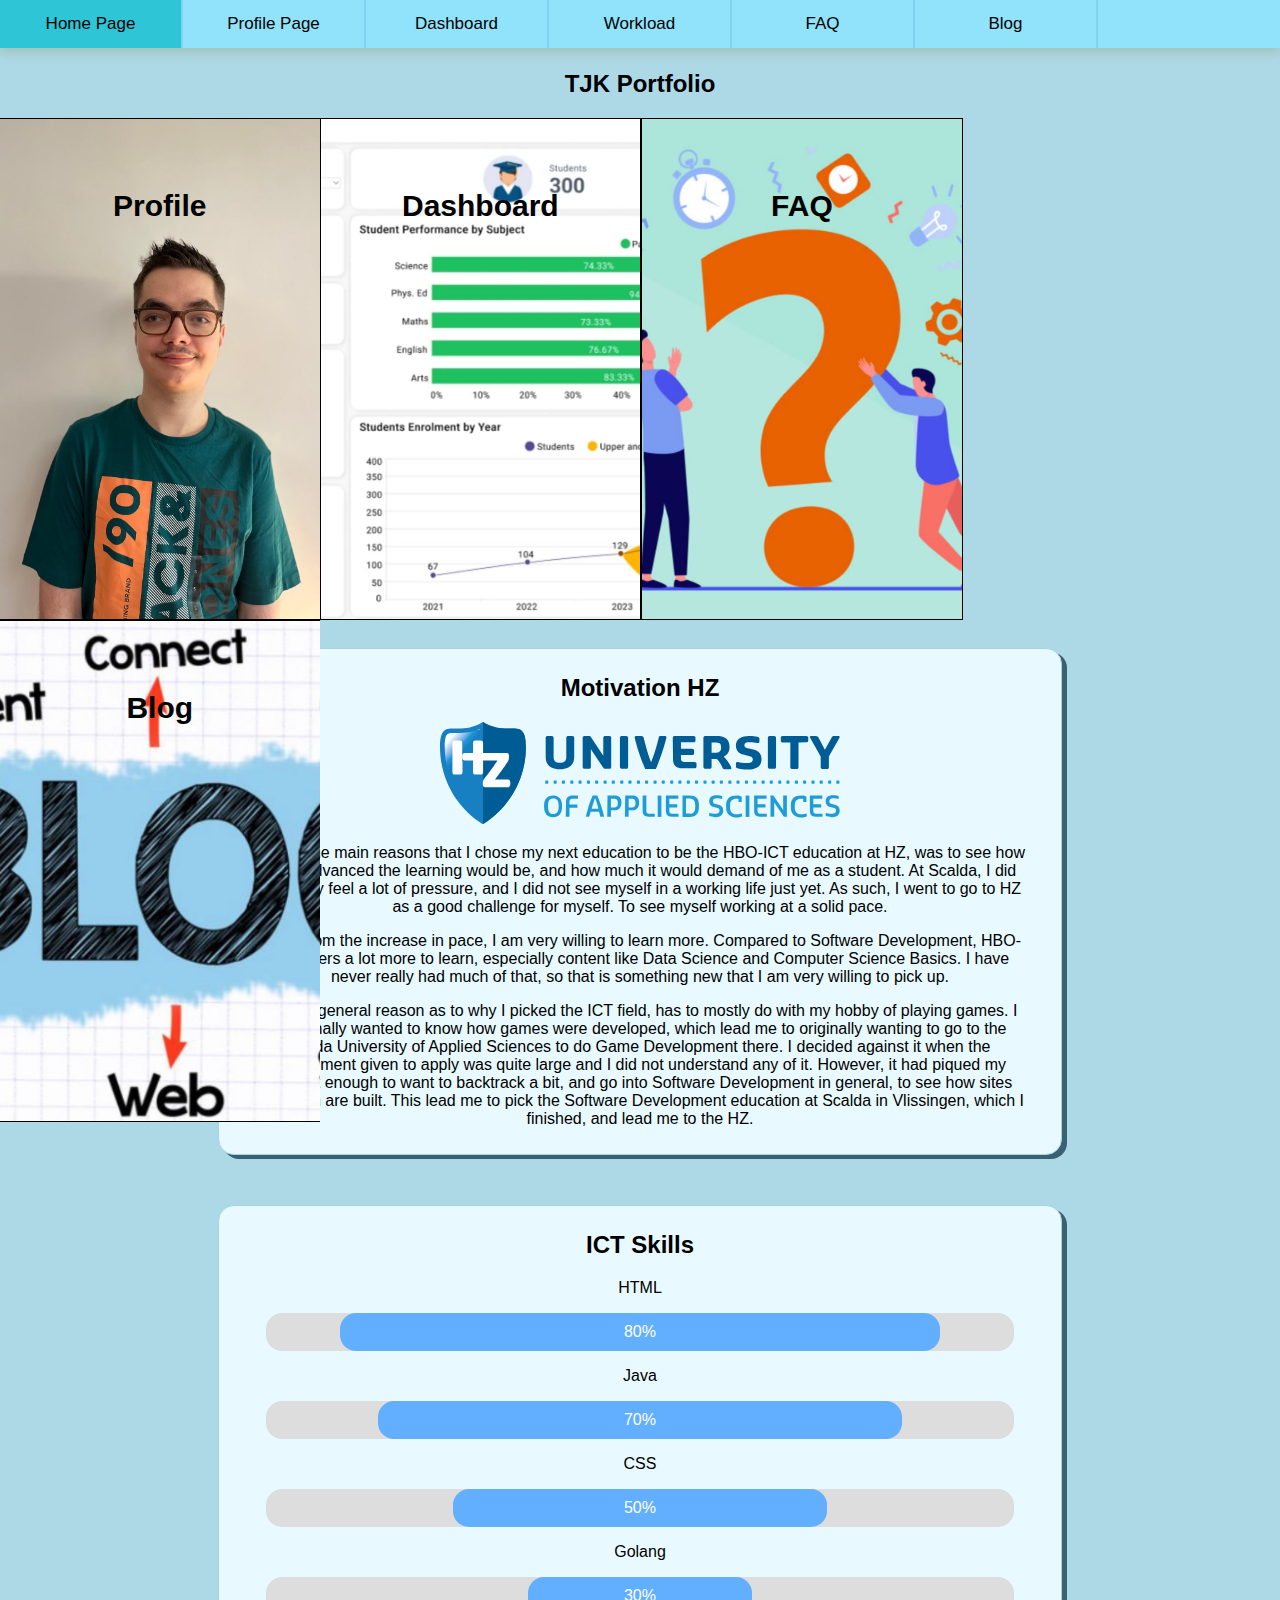
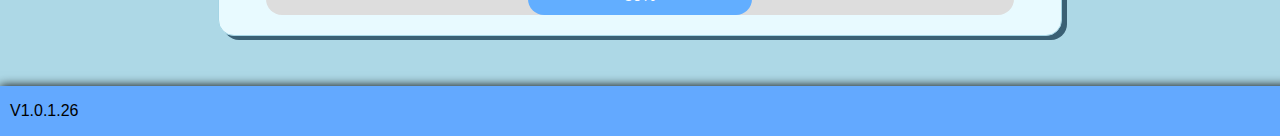
<file: index.html>
<!DOCTYPE html>
<html lang="en">

<head>
    <meta charset="UTF-8">
    <meta name="viewport" content="width=device-width, initial-scale=1.0">
    <meta http-equiv="X-UA-Compatible" content="ie=edge">
    <meta name="description"
        content="This is a portfolio website about me, Tjeerd Kemperman! It contains information on my study choice, who I am, my hobbies, current progress at HZ and more!">
    <meta name="keywords" content="portfolio, HTML, CSS, Tjeerd, Kemperman">
    <link rel="stylesheet" href="css/general.css">
    <link rel="stylesheet" href="css/index.css">
    <title>TJK Portfolio</title>
</head>

<body>
    <div class="parent">
        <header class="section coral">
            <nav class="topnav">
                <a class="active" href="index.html">Home Page</a>
                <a href="profile.html">Profile Page</a>
                <a href="dashboard.html">Dashboard</a>
                <a href="workload.html">Workload</a>
                <a href="faq.html">FAQ</a>
                <a href="blog.html">Blog</a>
            </nav>
        </header>
        <div class="left-side section blue"></div>
        <main class="section green">
            <center>
                <h2>TJK Portfolio</h2>
                <div class="fancy-showcase">
                    <div class="row">
                        <div class="fancy-profile">
                            <div class="fancy-image-container">
                                <a href="profile.html">
                                    <img src="images/index/Tjeerd.jpg" style="height:500px" alt="Picture of Tjeerd Kemperman">
                                    <div class="overlay-text"><b>Profile</b></div>
                                </a>
                            </div>
                        </div>
                        <div class="fancy-dashboard">
                            <div class="fancy-image-container">
                                <a href="dashboard.html">
                                    <img src="images/index/Dashboard.png" style="height:500px"
                                        alt="Example picture of a dashboard">
                                    <div class="overlay-text"><b>Dashboard</b></div>
                                </a>
                            </div>
                        </div>
                        <div class="fancy-faq">
                            <div class="fancy-image-container">
                                <a href="faq.html">
                                    <img src="images/index/FAQ.png" style="height:500px;" alt="Image of a question mark">
                                    <div class="overlay-text"><b>FAQ</b></div>
                                </a>
                            </div>
                        </div>
                        <div class="fancy-blog">
                            <div class="fancy-image-container">
                                <a href="blog.html">
                                    <img src="images/index/Blog.jpg" style="height:500px" alt="Stylized iamge of a blog">
                                    <div class="overlay-text"><b>Blog</b></div>
                                </a>
                            </div>
                        </div>
                    </div>
                </div>
                <article class="personal-motivation">
                    <h2>Motivation HZ</h2>
                    <img src="images/HZLogo.svg" style="width:400px;" alt="The HZ Logo">
                    <p>One of the main reasons that I chose my next education to be the HBO-ICT education at HZ, was to
                        see how more advanced the learning would be, and how much it would demand of me as a student. At
                        Scalda, I did not really feel a lot of pressure, and I did not see myself in a working life just
                        yet. As such, I went to go to HZ as a good challenge for myself. To see myself working at a
                        solid pace.</p>
                    <p>Aside from the increase in pace, I am very willing to learn more. Compared to Software
                        Development, HBO-ICT offers a lot more to learn, especially content like Data Science and
                        Computer Science Basics. I have never really had much of that, so that is something new that I
                        am very willing to pick up.</p>
                    <p>A more general reason as to why I picked the ICT field, has to mostly do with my hobby of playing
                        games.
                        I personally wanted to know how games were developed, which lead me to originally wanting to go
                        to
                        the Breda University of Applied Sciences to do Game Development there. I decided against it when
                        the
                        assignment given to apply was quite large and I did not understand any of it. However, it had
                        piqued my interest
                        enough to want to backtrack a bit, and go into Software Development in general, to see how sites
                        and such are built.
                        This lead me to pick the Software Development education at Scalda in Vlissingen, which I
                        finished, and lead me to the HZ.
                    </p>
                </article>
                <article class="ict-skills">
                    <h2>ICT Skills</h2>
                    <p>HTML</p>
                    <div class="skills-container">
                        <div class="skills html">80%</div>
                    </div>

                    <p>Java</p>
                    <div class="skills-container">
                        <div class="skills java">70%</div>
                    </div>

                    <p>CSS</p>
                    <div class="skills-container">
                        <div class="skills css">50%</div>
                    </div>

                    <p>Golang</p>
                    <div class="skills-container">
                        <div class="skills golang">30%</div>
                    </div>
                </article>
            </center>
        </main>
        <div class="right-side section yellow"></div>
        <footer class="section coral">
            <p>V1.0.1.26</p>
        </footer>
    </div>
</body>

</html>
</file>
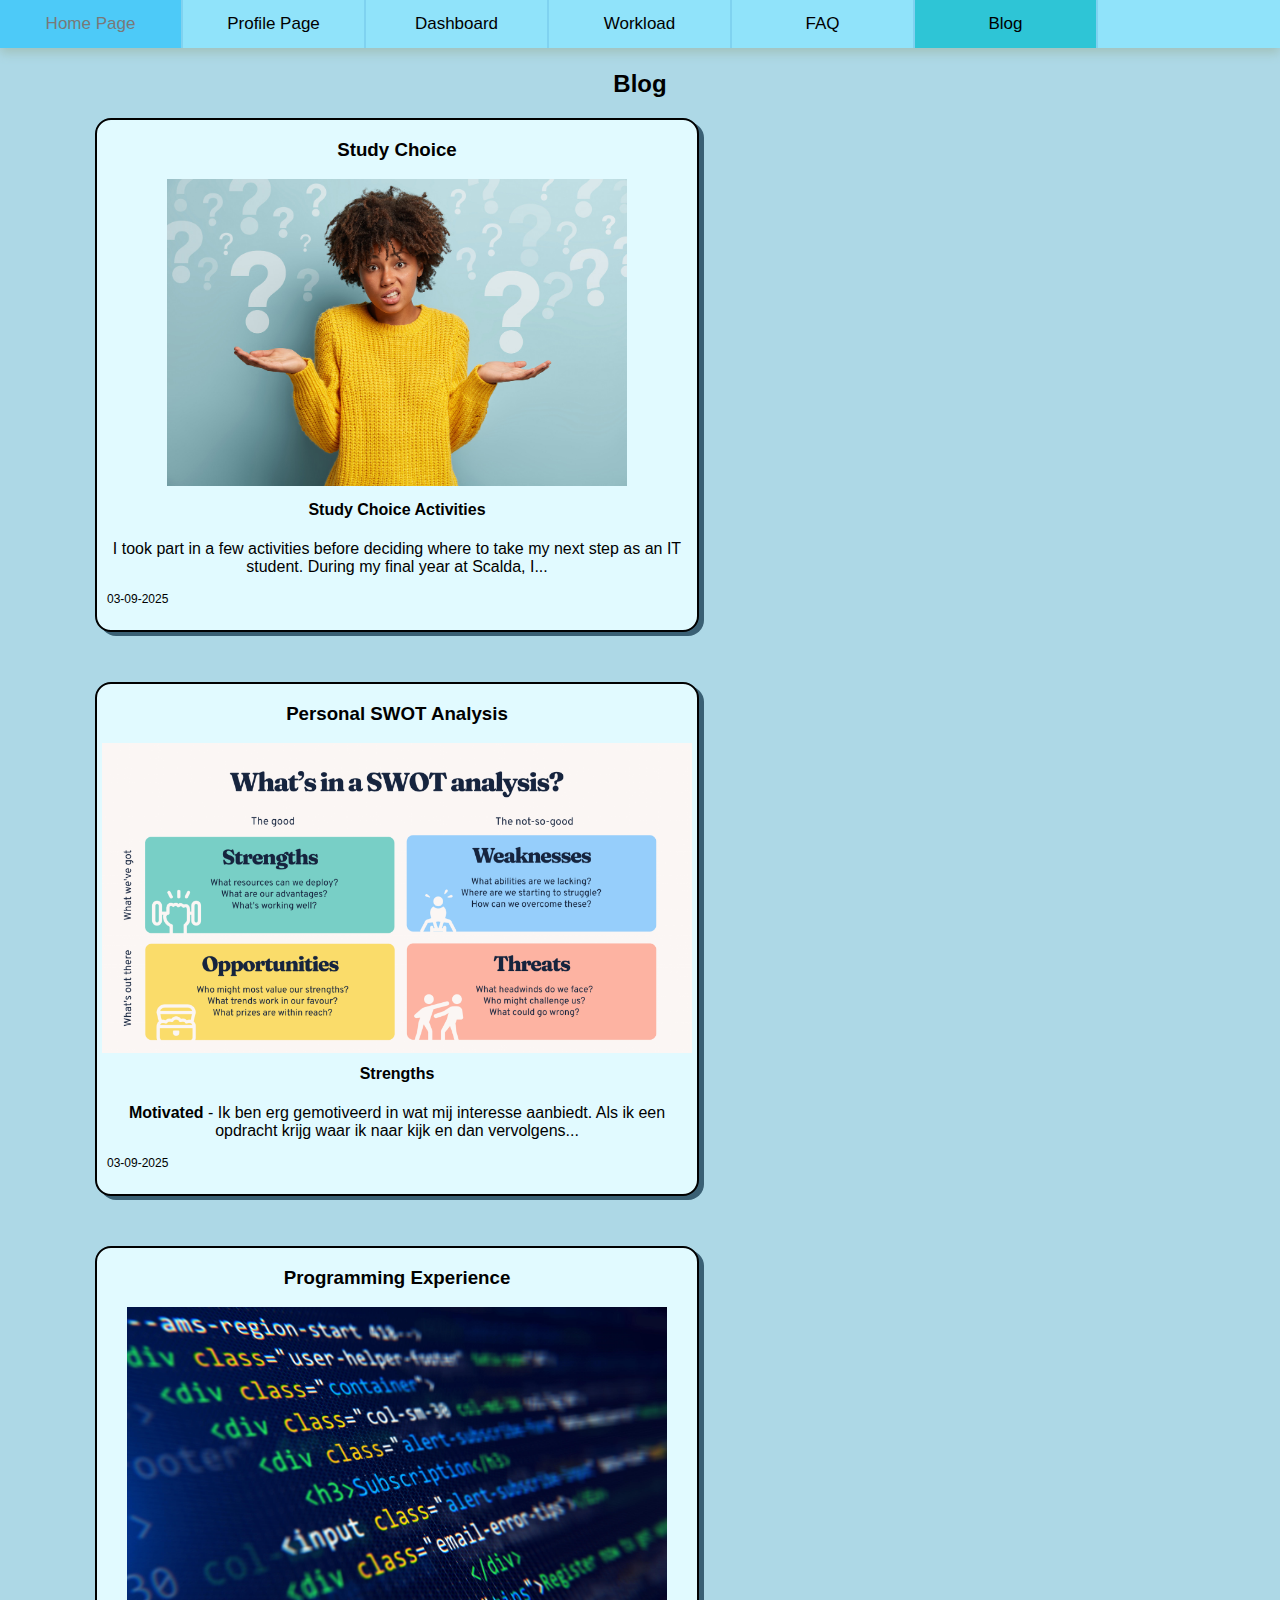
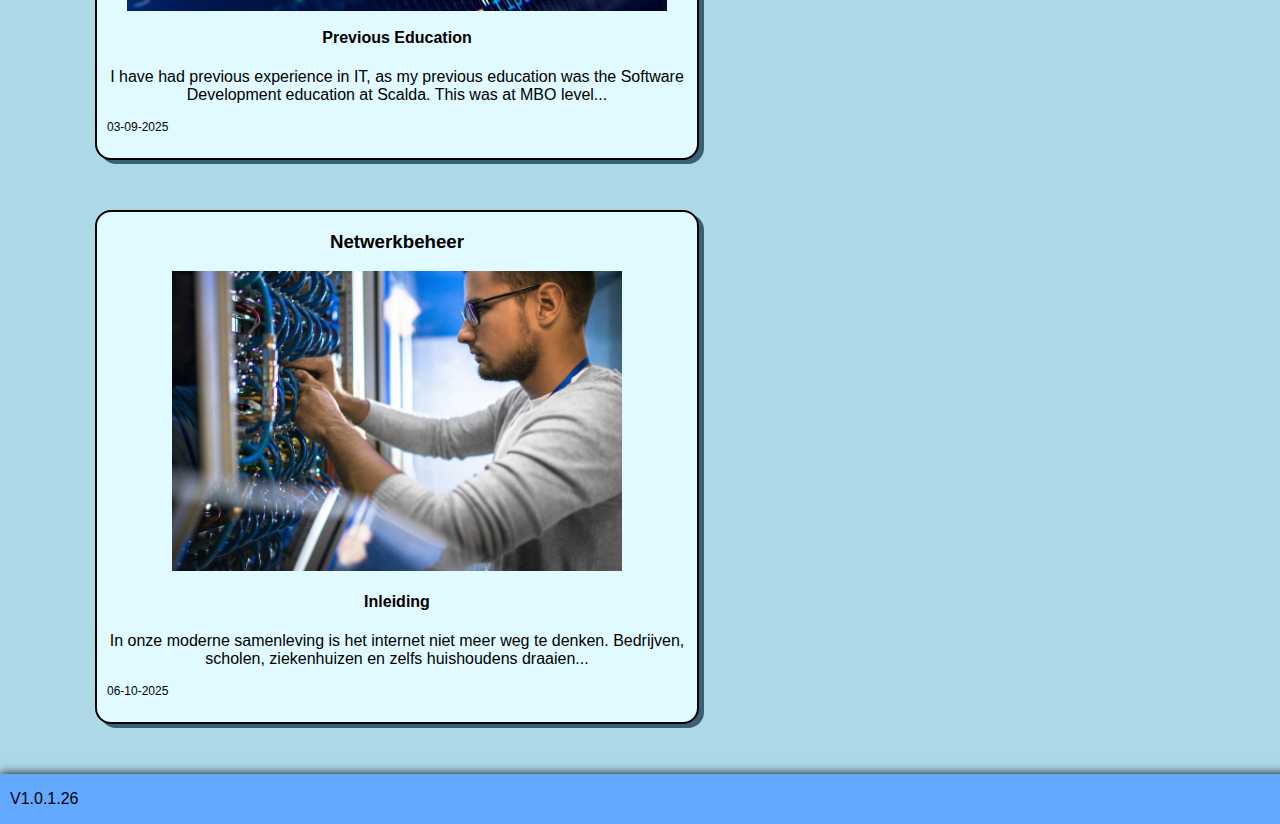
<file: blog.html>
<!DOCTYPE html>
<html lang="en">

<head>
    <meta charset="UTF-8">
    <meta name="viewport" content="width=device-width, initial-scale=1.0">
    <meta http-equiv="X-UA-Compatible" content="ie=edge">
    <link rel="stylesheet" href="css/general.css">
    <link rel="stylesheet" href="css/blog.css">
    <title>My Blog | TJK Portfolio</title>
</head>

<body>
    <div class="parent">
        <header class="section coral">
            <nav class="topnav">
                <a href="index.html">Home Page</a>
                <a href="profile.html">Profile Page</a>
                <a href="dashboard.html">Dashboard</a>
                <a href="workload.html">Workload</a>
                <a href="faq.html">FAQ</a>
                <a class="active" href="blog.html">Blog</a>
            </nav>
        </header>
        <div class="left-side section blue"></div>
        <main class="section green">
            <center>
                <h2>Blog</h2>
                <div class="blog-container">
                    <div class="blog">
                        <h3>Study Choice</h3>
                        <div style="height:300px;">
                            <a href="blogposts/studiekeuze.html">
                                <img src="images/blog/StudyChoice.jpg" style="width:460px;"
                                    alt="Image depicting someone who cannot choose">
                            </a>
                        </div>
                        <h4>Study Choice Activities</h4>
                        <p>I took part in a few activities before deciding where to take my next step as an IT student.
                            During my final year at Scalda, I...</p>
                        <!-- <p><a href="blogposts/blogpost1.html">Read more of this article...</a></p> -->
                        <!-- <p><a href="blogposts/blogpost1.html">Read more of this article...</a></p> -->
                        <!-- <div><button class="blogpost-button"><a style="text-decoration:none;color:black;"
                                    href="blogposts/blogpost1.html">Read more of this article...</a></button></div> -->
                        <p style="float:left;padding-left:10px;font-size:12px;margin:0px;position:relative;bottom:0px;">
                            03-09-2025</p>
                    </div>
                    <div class="blog">
                        <h3>Personal SWOT Analysis</h3>
                        <div style="height:300px;">
                            <a href="blogposts/swottjk.html">
                                <img src="images/blog/SWOT Analysis.png" style="width:590px;"
                                    alt="Image of an example SWOT Analysis">
                            </a>
                        </div>
                        <h4>Strengths</h4>
                        <p><b>Motivated</b> - Ik ben erg gemotiveerd in wat mij interesse aanbiedt. Als ik een opdracht
                            krijg waar ik naar kijk en dan vervolgens...</p>
                        <!-- <p><a href="blogposts/blogpost2.html">Read more of this article...</a></p> -->
                        <!-- <div><button class="blogpost-button"><a style="text-decoration:none;color:black;"
                                    href="blogposts/blogpost2.html">Read more of this article...</a></button></div> -->
                        <p style="float:left;padding-left:10px;font-size:12px;margin:0px;position:relative;bottom:0px;">
                            03-09-2025</p>
                    </div>
                </div>
                <div class="blog-container">
                    <div class="blog">
                        <h3>Programming Experience</h3>
                        <div style="height:300px;">
                            <a href="blogposts/programmingexp.html">
                                <img src="images/blog/HTML.jpeg" style="width:540px;" alt="Image of random HTML code">
                            </a>
                        </div>
                        <h4>Previous Education</h4>
                        <p>I have had previous experience in IT, as my previous education was the Software Development
                            education at Scalda. This was at MBO level...
                            <!-- <p><a href="blogposts/blogpost3.html">Read more of this article...</a></p> -->
                            <!-- <div><button class="blogpost-button"><a style="text-decoration:none;color:black;"
                                    href="blogposts/blogpost3.html">Read more of this article...</a></button></div> -->
                        <p style="float:left;padding-left:10px;font-size:12px;margin:0px;position:relative;bottom:0px;">
                            03-09-2025</p>
                    </div>
                    <div class="blog">
                        <h3>Netwerkbeheer</h3>
                        <div style="height:300px;">
                            <a href="blogposts/netwerkbeheer.html">
                                <img src="images/blog/Netwerkbeheer.jpeg" style="width:450px;"
                                    alt="Image of random HTML code">
                            </a>
                        </div>
                        <h4>Inleiding</h4>
                        <p>In onze moderne samenleving is het internet niet meer weg te denken.
                            Bedrijven, scholen, ziekenhuizen en zelfs huishoudens draaien...
                            <!-- <p><a href="blogposts/blogpost3.html">Read more of this article...</a></p> -->
                            <!-- <div><button class="blogpost-button"><a style="text-decoration:none;color:black;"
                                    href="blogposts/blogpost3.html">Read more of this article...</a></button></div> -->
                        <p style="float:left;padding-left:10px;font-size:12px;margin:0px;position:relative;bottom:0px;">
                            06-10-2025</p>

                    </div>
            </center>
        </main>
        <div class="right-side section yellow"></div>
        <footer class="section coral">
            <p>V1.0.1.26</p>
        </footer>
    </div>
</body>

</html>
</file>
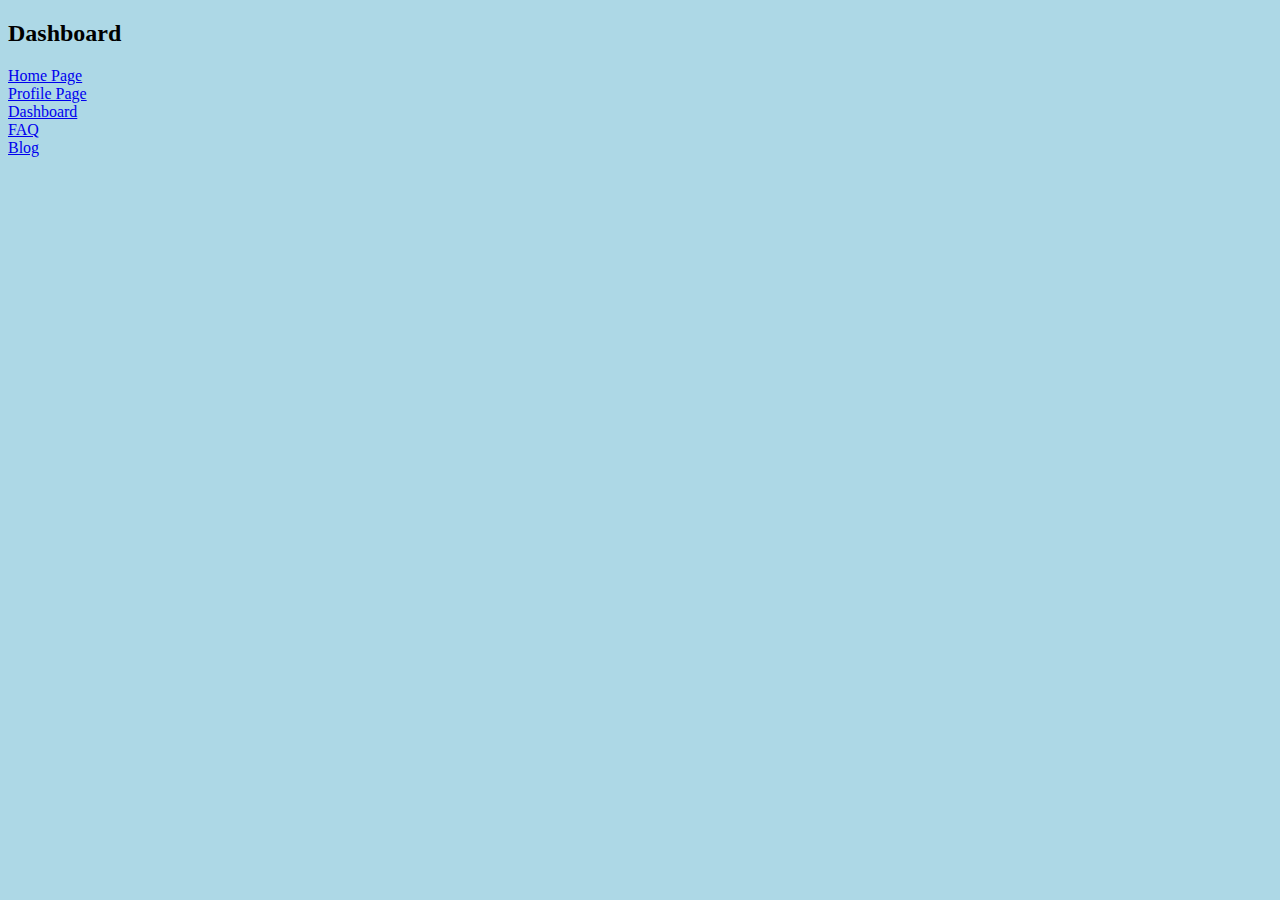
<file: dashboard.html>
<!DOCTYPE html>
<html lang="en">
<head>
<meta charset="UTF-8">
<meta name="viewport" content="width=device-width, initial-scale=1.0">
<meta http-equiv="X-UA-Compatible" content="ie=edge">
<title>My Profile</title>
</head>
<body style="background-color: lightblue;">
    <h2>Dashboard</h2>
    <a href="index.html">Home Page</a> <br>
    <a href="profile.html">Profile Page</a> <br>
    <a href="dashboard.html">Dashboard</a> <br>
    <a href="faq.html">FAQ</a> <br>
    <a href="blog.html">Blog</a> <br> <br>
</body>
</html>
</file>
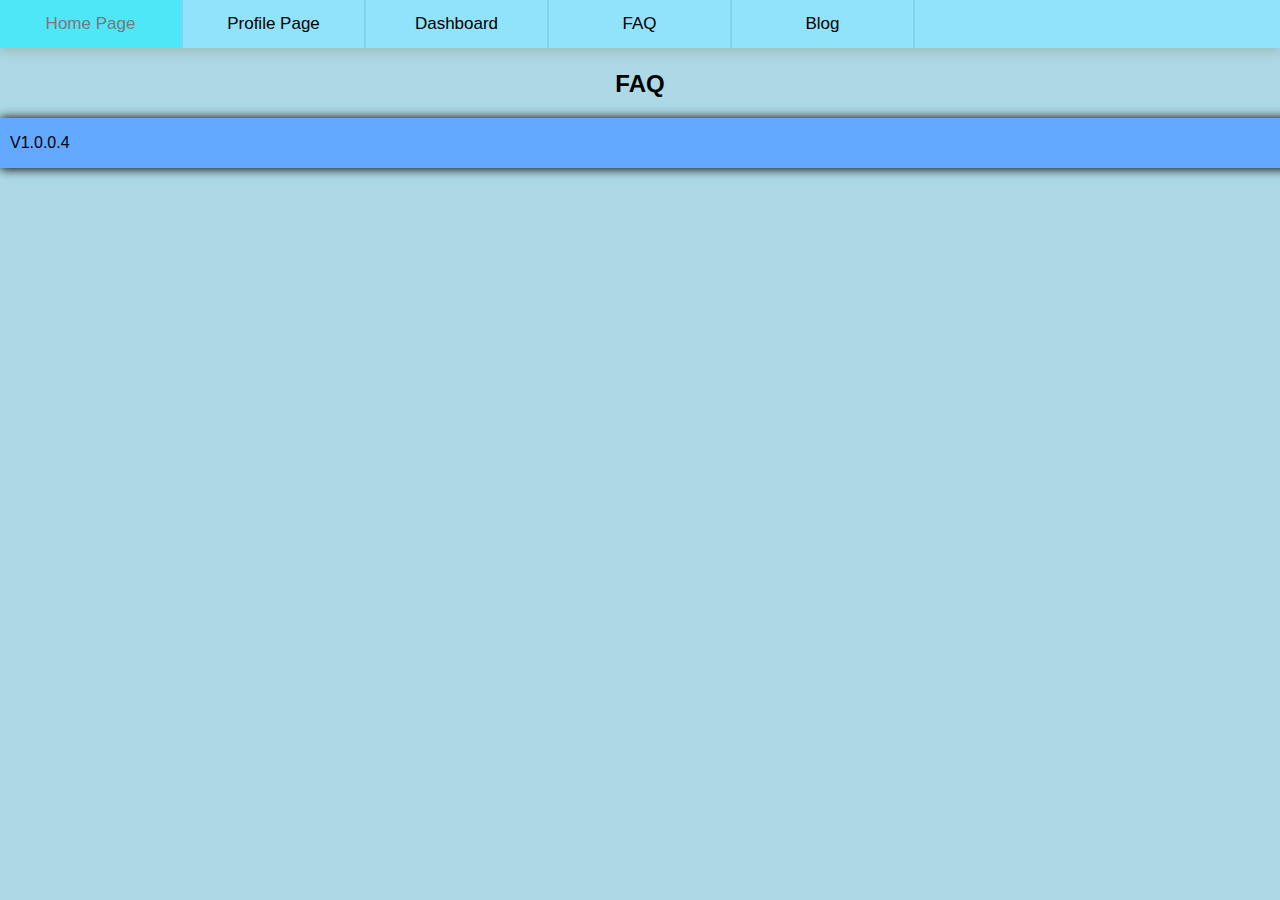
<file: faq.html>
<!DOCTYPE html>
<html lang="en">

<head>
    <meta charset="UTF-8">
    <meta name="viewport" content="width=device-width, initial-scale=1.0">
    <meta http-equiv="X-UA-Compatible" content="ie=edge">
    <link rel="stylesheet" href="portfolio.css">
    <title>My FAQ | TJK Portfolio</title>
</head>

<body>
   <div class="parent">
    <header class="section coral">
        <nav class="topnav">
            <a href="index.html">Home Page</a>
            <a href="profile.html">Profile Page</a>
            <a href="dashboard.html">Dashboard</a>
            <a href="faq.html">FAQ</a>
            <a href="blog.html">Blog</a>
        </nav>
    </header>
    <div class="left-side section blue"></div>
    <main class="section green">
        <center>
            <h2>FAQ</h2>
        </center>
    </main>
    <div class="right-side section yellow"></div>
    <footer class="section coral">
        <p>V1.0.0.4</p>
    </footer>
    </div>
</body>

</html>
</file>
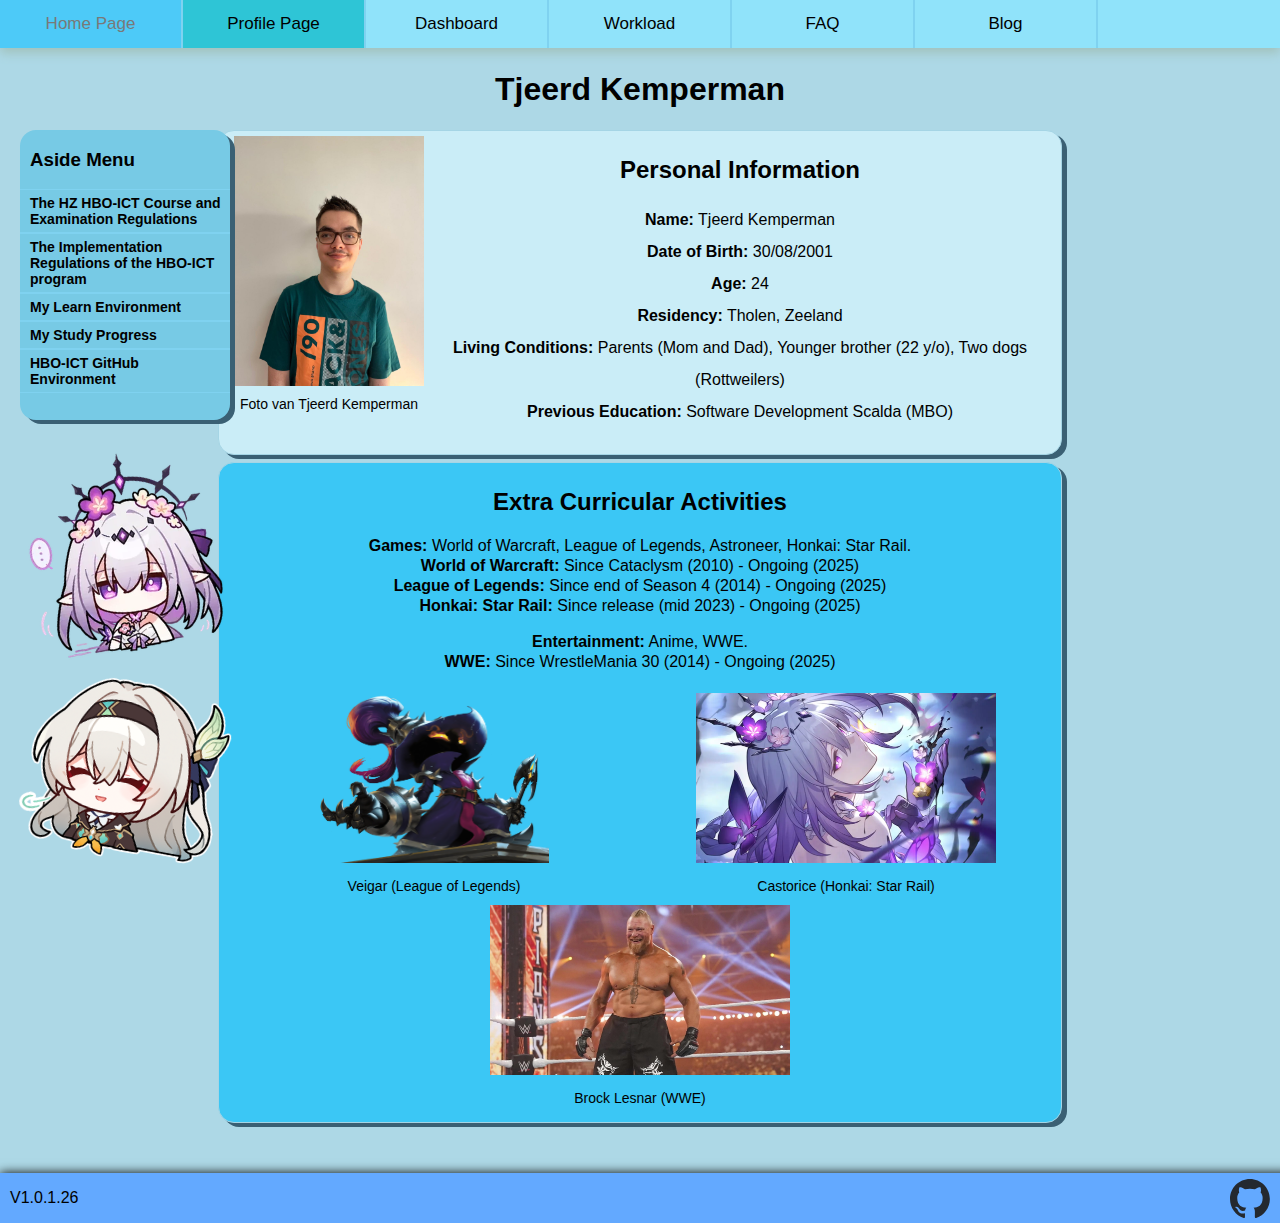
<file: profile.html>
<!DOCTYPE html>
<html lang="en">

<head>
    <meta charset="UTF-8">
    <meta name="viewport" content="width=device-width, initial-scale=1.0">
    <meta http-equiv="X-UA-Compatible" content="ie=edge">
    <link rel="stylesheet" href="css/general.css">
    <link rel="stylesheet" href="css/profile.css">
    <title>My Profile | TJK Portfolio</title>
</head>

<body>
    <div class="parent">
        <header class="section coral">
            <nav class="topnav">
                <a href="index.html">Home Page</a>
                <a class="active" href="profile.html">Profile Page</a>
                <a href="dashboard.html">Dashboard</a>
                <a href="workload.html">Workload</a>
                <a href="faq.html">FAQ</a>
                <a href="blog.html">Blog</a>
            </nav>
        </header>
        <div class="left-side section blue">
            <div class="aside-menu">
                <ul>
                    <h3>Aside Menu</h3>
                    <a href="https://oer.hz.nl/b8035ee8-758f-439b-96a9-c82f5abbf2e3" target="_blank"><b>The HZ HBO-ICT
                            Course and Examination Regulations</b></a>
                    <a href="https://oer.hz.nl/93eee6aa-2bc1-454c-a56a-f8b56c62ba9f" target="_blank"><b>The
                            Implementation
                            Regulations of the HBO-ICT program</b></a>
                    <a href="https://learn.hz.nl/my/" target="_blank"><b>My Learn Environment</b></a>
                    <a href="https://hz.osiris-student.nl/home" target="_blank"><b>My Study Progress</b></a>
                    <a href="https://github.com/HZ-HBO-ICT" target="_blank"><b>HBO-ICT GitHub Environment</b></a>
                </ul>
            </div>
        </div>
        <main class="section green">
            <center>
                <h1>Tjeerd Kemperman</h1>
                <article class="personal-info">
                    <div class="personal-image">
                        <img src="images/profile/Tjeerd.jpg" style="width:190px;height:250px;" alt="Picture of Tjeerd Kemperman">
                        <p>Foto van Tjeerd Kemperman</p>
                    </div>
                    <h2>Personal Information</h2>
                    <p><b>Name:</b> Tjeerd Kemperman <br>
                        <b>Date of Birth:</b> 30/08/2001 <br>
                        <b>Age:</b> 24<br>
                        <b>Residency:</b> Tholen, Zeeland <br>
                        <b>Living Conditions:</b> Parents (Mom and Dad), Younger brother (22 y/o), Two dogs
                        (Rottweilers) <br>
                        <b>Previous Education:</b> Software Development Scalda (MBO)
                    </p>
                </article>
                <!-- <article class="social-links">
                    <img src="images/github.svg" style="width: 50px;">
                </article> -->
                <div class="img-container">
                    <img class="castorice-img" src="images/profile/Cas.webp" style="height: 225px;" alt="Image of a Castorice emoji">
                </div>
                <div class="img-container2">
                    <img class="firefly-img" src="images/profile/Firefly.png" style="height: 210px;" alt="Image of a Firefly emoji">
                </div>
                <article class="curricular-activities">
                    <h2>Extra Curricular Activities</h2>
                    <div class="games">
                        <p><b>Games:</b> World of Warcraft, League of Legends, Astroneer, Honkai: Star Rail.<br>
                            <b>World of Warcraft:</b> Since Cataclysm (2010) - Ongoing (2025) <br>
                            <b>League of Legends:</b> Since end of Season 4 (2014) - Ongoing (2025) <br>
                            <b>Honkai: Star Rail:</b> Since release (mid 2023) - Ongoing (2025)
                        </p>
                    </div>
                    <div class="entertainment">
                        <p><b>Entertainment:</b> Anime, WWE.<br>
                            <b>WWE:</b> Since WrestleMania 30 (2014) - Ongoing (2025) <br>
                        </p>
                    </div>
                    <div class="row">
                        <div class="column">
                            <img src="images/profile/Veigar.webp" style="height:170px;width:230px;padding:5px;" alt="Image of Veigar from LoL">
                            <p>Veigar (League of Legends)</p>
                        </div>
                        <div class="column">
                            <img src="images/profile/Castorice.webp" style="height:170px;width:300px;padding:5px;" alt="Image of Castorice from HSR">
                            <p>Castorice (Honkai: Star Rail)</p>
                        </div>
                        <div class="column">
                            <img src="images/profile/Brock Lesnar.jpeg" style="height:170px;width:300px;padding:5px;" alt="Image of Brock Lesnar from WWE">
                            <p>Brock Lesnar (WWE)</p>
                        </div>
                    </div>
                </article>
            </center>
        </main>
        <div class="right-side section yellow"></div>
        <footer class="section coral">
            <div>
                <p>V1.0.1.26</p>
                <a href="https://github.com/TJKemperman" target="_blank"><img class="github-img" src="images/profile/github.svg" alt="GitHub logo"></a>
            </div>
        </footer>
    </div>
</body>

</html>
</file>
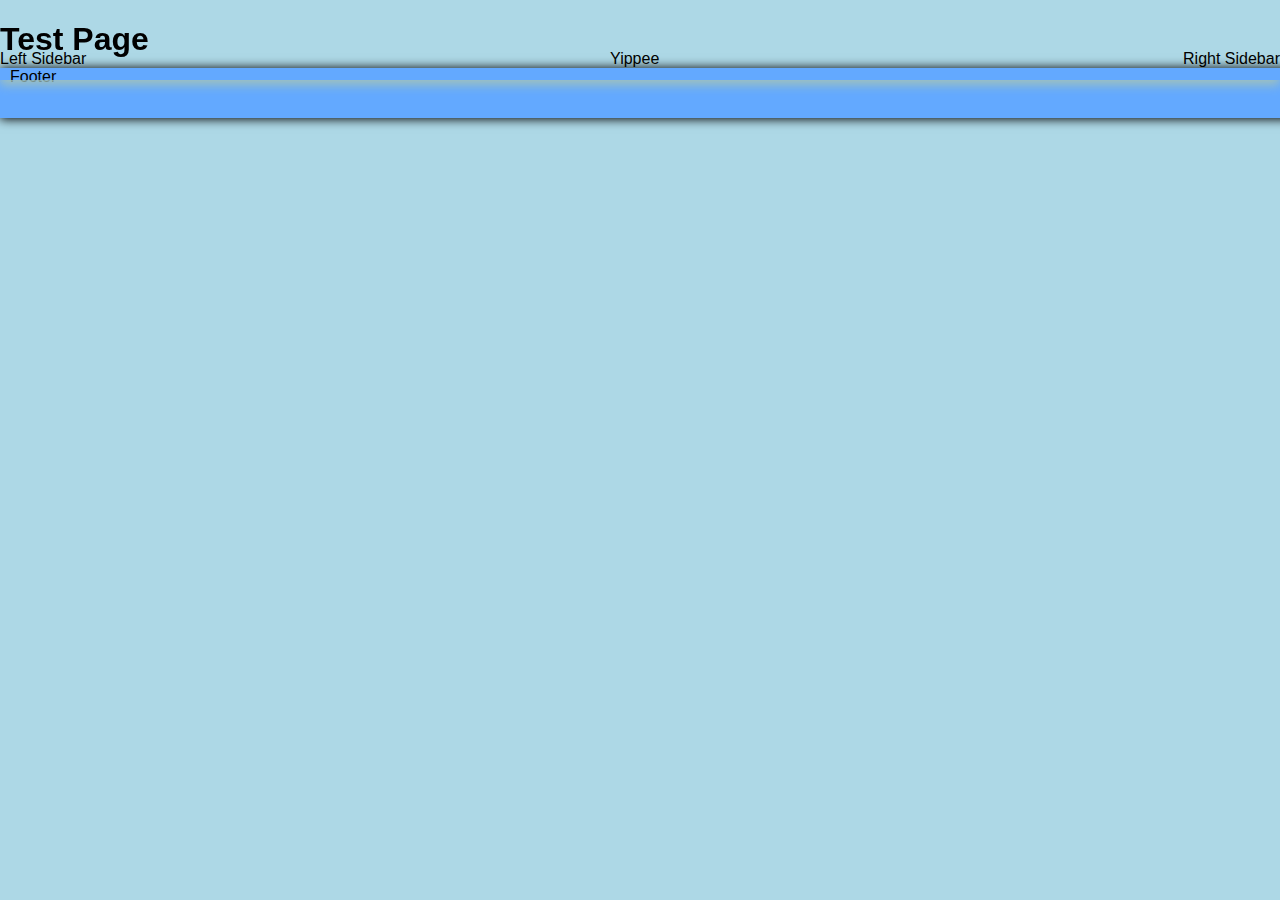
<file: test.html>
<!DOCTYPE html>
<html lang="en">

<head>
    <meta charset="UTF-8">
    <meta name="viewport" content="width=device-width, initial-scale=1.0">
    <meta http-equiv="X-UA-Compatible" content="ie=edge">
    <link rel="stylesheet" href="portfolio.css">
</head>

<body>
    <div class="parent">
        <header class="section coral">
            <h1>Test Page</h1>
        </header>
        <div class="left-side section blue">Left Sidebar</div>
        <main class="section green">
            <center>Yippee</center>
        </main>
        <div class="right-side section yellow">Right Sidebar</div>
        <footer class="section coral">Footer</footer>
    </div>
</body>
</file>
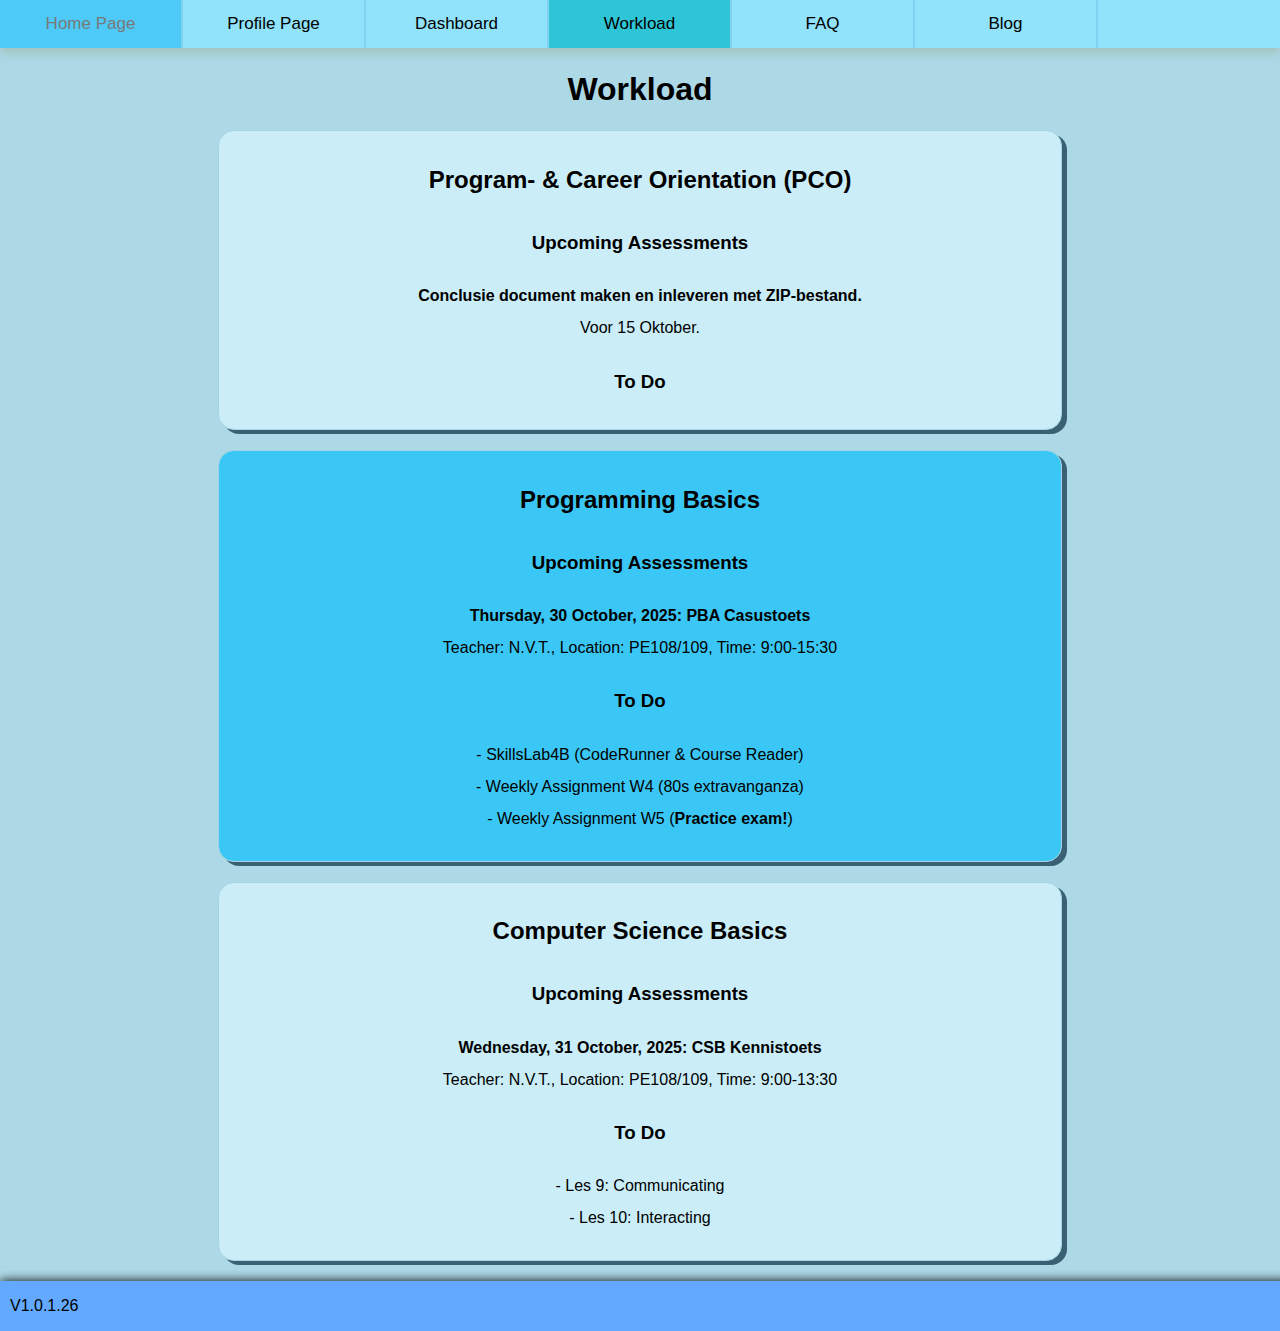
<file: workload.html>
<!DOCTYPE html>
<html lang="en">

<head>
    <meta charset="UTF-8">
    <meta name="viewport" content="width=device-width, initial-scale=1.0">
    <meta http-equiv="X-UA-Compatible" content="ie=edge">
    <link rel="stylesheet" href="css/general.css">
    <link rel="stylesheet" href="css/workload.css">
    <title>Workload | TJK Portfolio</title>
</head>

<body>
    <div class="parent">
        <header class="section coral">
            <nav class="topnav">
                <a href="index.html">Home Page</a>
                <a href="profile.html">Profile Page</a>
                <a href="dashboard.html">Dashboard</a>
                <a class="active" href="workload.html">Workload</a>
                <a href="faq.html">FAQ</a>
                <a href="blog.html">Blog</a>
            </nav>
        </header>
        <main class="section green">
            <center>
                <h1>Workload</h1>
                <article class="csb">
                    <h2>Program- & Career Orientation (PCO)</h2>
                    <div class="upcoming-assessments">
                        <h3>Upcoming Assessments</h3>
                        <p>
                            <b>Conclusie document maken en inleveren met ZIP-bestand.</b><br>
                            Voor 15 Oktober.
                        </p>
                    </div>
                    <div class="work-to-do">
                        <h3>To Do</h3>
                        <p>
                        </p>
                    </div>
                </article>
                <article class="pba">
                    <h2>Programming Basics</h2>
                    <div class="upcoming-assessments">
                        <h3>Upcoming Assessments</h3>
                        <p>
                            <b>Thursday, 30 October, 2025: PBA Casustoets</b><br>
                            Teacher: N.V.T., Location: PE108/109, Time: 9:00-15:30
                        </p>
                    </div>
                    <div class="work-to-do">
                        <h3>To Do</h3>
                        <p>
                            - SkillsLab4B (CodeRunner & Course Reader) <br>
                            - Weekly Assignment W4 (80s extravanganza) <br>
                            - Weekly Assignment W5 (<b>Practice exam!</b>) <br>
                        </p>
                    </div>
                </article>
                <article class="csb">
                    <h2>Computer Science Basics</h2>
                    <div class="upcoming-assessments">
                        <h3>Upcoming Assessments</h3>
                        <p>
                            <b>Wednesday, 31 October, 2025: CSB Kennistoets</b><br>
                            Teacher: N.V.T., Location: PE108/109, Time: 9:00-13:30
                        </p>
                    </div>
                    <div class="work-to-do">
                        <h3>To Do</h3>
                        <p>
                            - Les 9: Communicating<br>
                            - Les 10: Interacting
                        </p>
                    </div>
                </article>
    </div>
    </center>
    </main>
    <div class="right-side section yellow"></div>
    <footer class="section coral">
        <div>
            <p>V1.0.1.26</p>
        </div>
    </footer>
    </div>
</body>

</html>
</file>
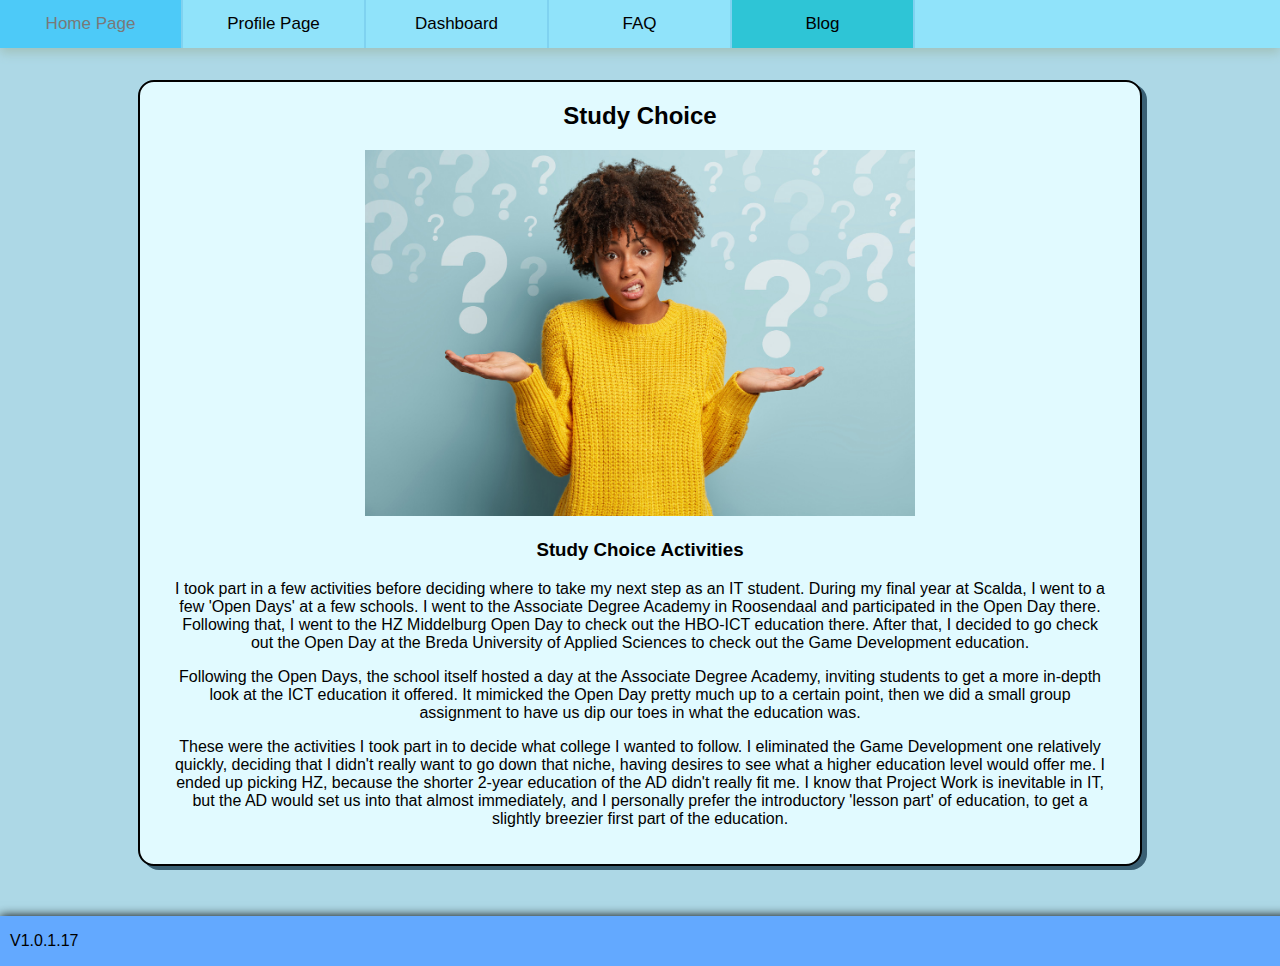
<file: blogposts/blogpost1.html>
<!DOCTYPE html>
<html lang="en">

<head>
    <meta charset="UTF-8">
    <meta name="viewport" content="width=device-width, initial-scale=1.0">
    <meta http-equiv="X-UA-Compatible" content="ie=edge">
    <link rel="stylesheet" href="../css/general.css">
    <link rel="stylesheet" href="../css/fullblogpost.css">
    <title>My Profile</title>
</head>

<body>
    <header class="section coral">
        <div class="topnav">
            <a href="../index.html">Home Page</a>
            <a href="../profile.html">Profile Page</a>
            <a href="../dashboard.html">Dashboard</a>
            <a href="../faq.html">FAQ</a>
            <a class="active" href="../blog.html">Blog</a>
        </div>
    </header>
    <main>
        <center>
            <div>
                <div class="full-blog">
                    <h2>Study Choice</h2>
                    <div>
                        <img src="../images/StudyChoice.jpg" style="width:550px;"
                            alt="Image depicting someone who cannot choose">
                    </div>
                    <div class="blog-description">
                        <h3>Study Choice Activities</h3>
                        <p>I took part in a few activities before deciding where to take my next step as an IT student.
                            During my final year at Scalda, I went to a few 'Open Days'
                            at a few schools. I went to the Associate Degree Academy in Roosendaal and participated in
                            the Open Day there. Following that, I went to the HZ Middelburg Open Day
                            to check out the HBO-ICT education there. After that, I decided to go check out the Open Day
                            at the Breda University of Applied Sciences to check out
                            the Game Development education.</p>
                        <p>Following the Open Days, the school itself hosted a day at the Associate Degree Academy,
                            inviting students to get a more in-depth look at the ICT education it offered.
                            It mimicked the Open Day pretty much up to a certain point, then we did a small group
                            assignment to have us dip our toes in what the education was.
                        </p>
                        <p>These were the activities I took part in to decide what college I wanted to follow. I
                            eliminated the Game Development one relatively quickly,
                            deciding that I didn't really want to go down that niche, having desires to see what a
                            higher education level would offer me. I ended up picking HZ,
                            because the shorter 2-year education of the AD didn't really fit me. I know that Project
                            Work is inevitable in IT, but the AD would set us into that
                            almost immediately, and I personally prefer the introductory 'lesson part' of education, to
                            get a slightly breezier first part of the education.
                        </p>
                    </div>
                </div>
            </div>
        </center>
    </main>
    <footer class="section coral">
        <p>V1.0.1.17</p>
    </footer>
    </div>
</body>

</html>
</file>
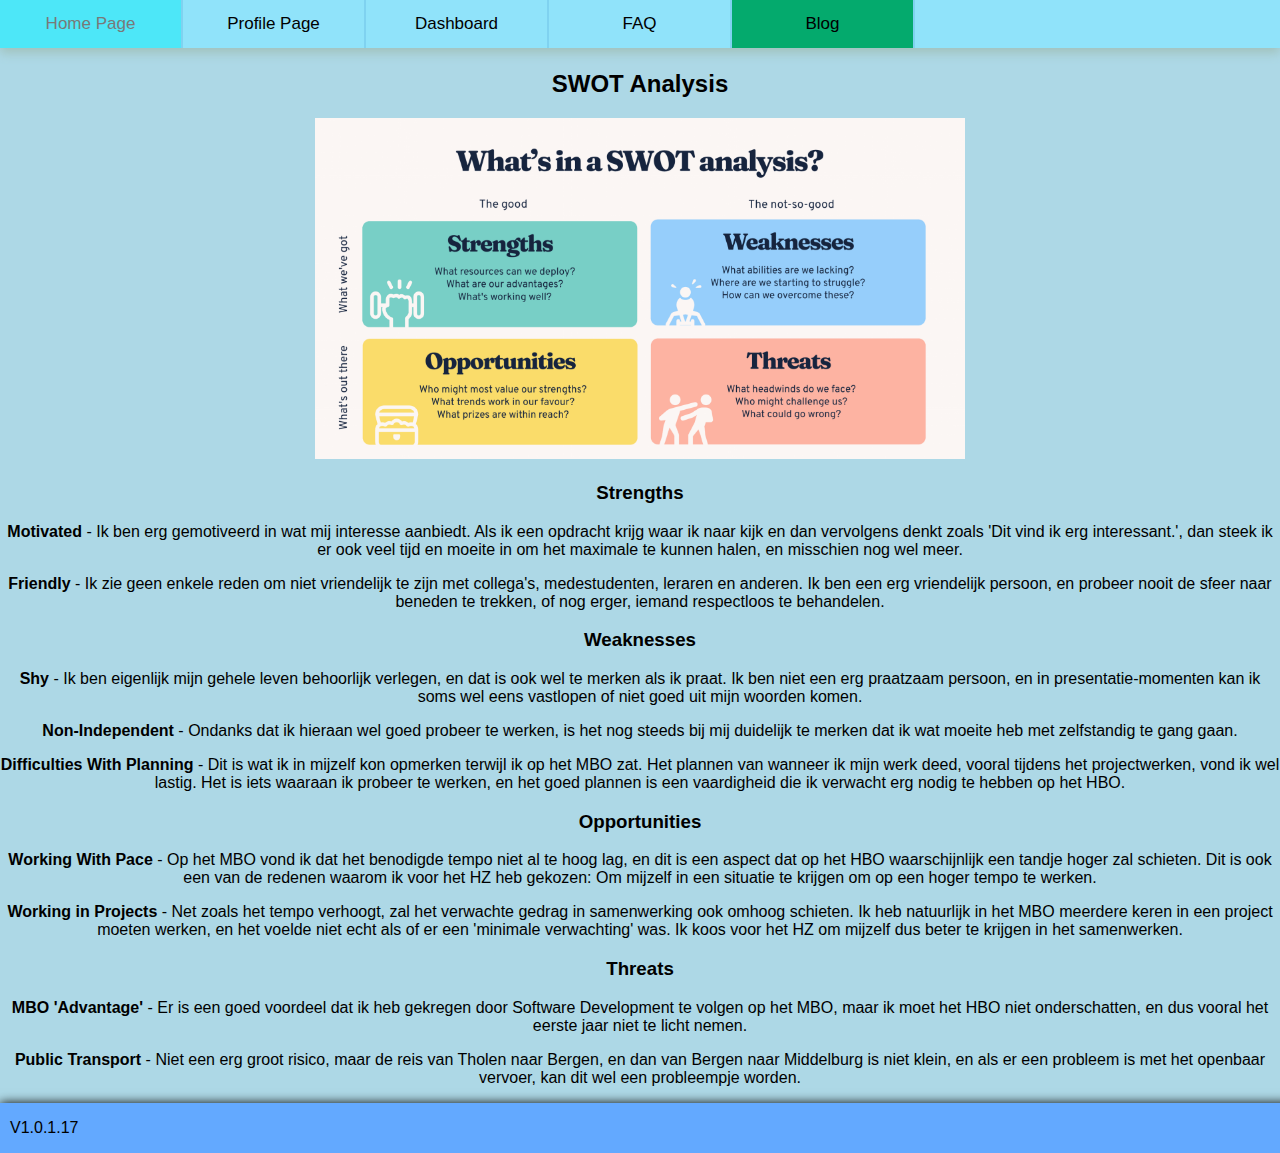
<file: blogposts/blogpost2.html>
<!DOCTYPE html>
<html lang="en">

<head>
    <meta charset="UTF-8">
    <meta name="viewport" content="width=device-width, initial-scale=1.0">
    <meta http-equiv="X-UA-Compatible" content="ie=edge">
    <link rel="stylesheet" href="../portfolio.css">
    <title>My Profile</title>
</head>

<body>
    <header class="section coral">
        <div class="topnav">
            <a href="../index.html">Home Page</a>
            <a href="../profile.html">Profile Page</a>
            <a href="../dashboard.html">Dashboard</a>
            <a href="../faq.html">FAQ</a>
            <a class="active" href="../blog.html">Blog</a>
        </div>
    </header>
    <main>
        <center>
            <div>
                <div class="full-blog">
                    <h2>SWOT Analysis</h2>
                    <div>
                        <img src="../images/SWOT Analysis.png" style="width:650px;"
                            alt="Image of an example SWOT Analysis">
                    </div>
                    <div class="blog-description">
                        <h3>Strengths</h3>
                        <p><b>Motivated</b> - Ik ben erg gemotiveerd in wat mij interesse aanbiedt. Als ik een opdracht
                            krijg waar ik naar kijk en dan vervolgens denkt zoals 'Dit vind ik erg interessant.', dan
                            steek ik er ook veel tijd en moeite in om het maximale te kunnen halen, en misschien nog wel
                            meer.</p>
                        <p><b>Friendly</b> - Ik zie geen enkele reden om niet vriendelijk te zijn met collega's,
                            medestudenten, leraren en anderen. Ik ben een erg vriendelijk persoon, en probeer nooit de
                            sfeer naar beneden te trekken, of nog erger, iemand respectloos te behandelen.</p>
                        <h3>Weaknesses</h3>
                        <p><b>Shy</b> - Ik ben eigenlijk mijn gehele leven behoorlijk verlegen, en dat is ook wel te
                            merken als ik praat. Ik ben niet een erg praatzaam persoon, en in presentatie-momenten kan
                            ik soms wel eens vastlopen of niet goed uit mijn woorden komen.</p>
                        <p><b>Non-Independent</b> - Ondanks dat ik hieraan wel goed probeer te werken, is het nog steeds
                            bij mij duidelijk te merken dat ik wat moeite heb met zelfstandig te gang gaan.</p>
                        <p><b>Difficulties With Planning</b> - Dit is wat ik in mijzelf kon opmerken terwijl ik op het
                            MBO zat. Het plannen van wanneer ik mijn werk deed, vooral tijdens het projectwerken, vond
                            ik wel lastig. Het is iets waaraan ik probeer te werken, en het goed plannen is een
                            vaardigheid die ik verwacht erg nodig te hebben op het HBO.</p>
                        <h3>Opportunities</h3>
                        <p><b>Working With Pace</b> - Op het MBO vond ik dat het benodigde tempo niet al te hoog lag, en
                            dit is een aspect dat op het HBO waarschijnlijk een tandje hoger zal schieten. Dit is ook
                            een van de redenen waarom ik voor het HZ heb gekozen: Om mijzelf in een situatie te krijgen
                            om op een hoger tempo te werken.</p>
                        <p><b>Working in Projects</b> - Net zoals het tempo verhoogt, zal het verwachte gedrag in
                            samenwerking ook omhoog schieten. Ik heb natuurlijk in het MBO meerdere keren in een project
                            moeten werken, en het voelde niet echt als of er een 'minimale verwachting' was. Ik koos
                            voor het HZ om mijzelf dus beter te krijgen in het samenwerken.</p>
                        <h3>Threats</h3>
                        <p><b>MBO 'Advantage'</b> - Er is een goed voordeel dat ik heb gekregen door Software
                            Development te volgen op het MBO, maar ik moet het HBO niet onderschatten, en dus vooral het
                            eerste jaar niet te licht nemen.</p>
                        <p><b>Public Transport</b> - Niet een erg groot risico, maar de reis van Tholen naar Bergen, en
                            dan van Bergen naar Middelburg is niet klein, en als er een probleem is met het openbaar
                            vervoer, kan dit wel een probleempje worden.</p>
                    </div>
                </div>
            </div>
        </center>
    </main>
    <footer class="section coral">
        <p>V1.0.1.17</p>
    </footer>
    </div>
</body>

</html>
</file>
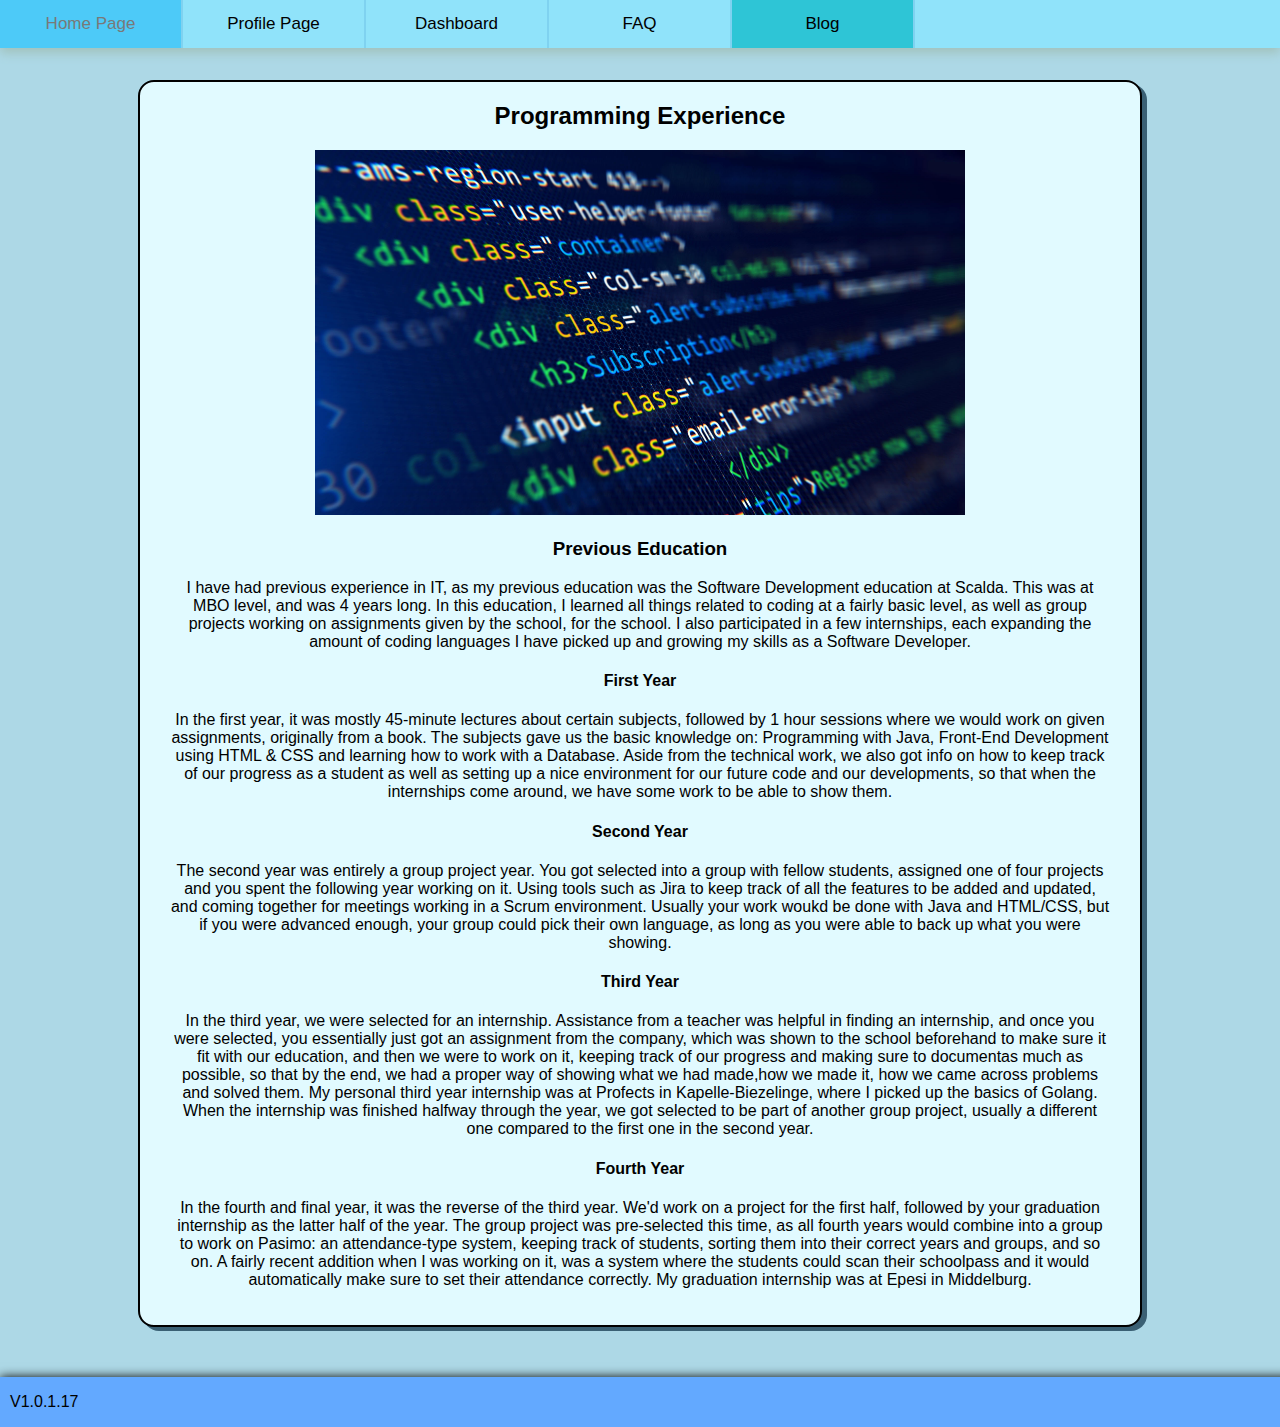
<file: blogposts/blogpost3.html>
<!DOCTYPE html>
<html lang="en">

<head>
    <meta charset="UTF-8">
    <meta name="viewport" content="width=device-width, initial-scale=1.0">
    <meta http-equiv="X-UA-Compatible" content="ie=edge">
    <link rel="stylesheet" href="../css/general.css">
    <link rel="stylesheet" href="../css/fullblogpost.css">
    <title>My Profile</title>
</head>

<body>
    <header class="section coral">
        <div class="topnav">
            <a href="../index.html">Home Page</a>
            <a href="../profile.html">Profile Page</a>
            <a href="../dashboard.html">Dashboard</a>
            <a href="../faq.html">FAQ</a>
            <a class="active" href="../blog.html">Blog</a>
        </div>
    </header>
    <main>
        <center>
            <div>
                <div class="full-blog">
                    <h2>Programming Experience</h2>
                    <div>
                        <img src="../images/HTML.jpeg" style="width:650px;" alt="Image of random HTML code">
                    </div>
                    <div class="blog-description">
                        <h3>Previous Education</h3>
                        <p>I have had previous experience in IT, as my previous education was the Software Development
                            education at Scalda. This was at MBO level, and was 4 years long.
                            In this education, I learned all things related to coding at a fairly basic level, as well
                            as group projects working on assignments given by the school, for the school.
                            I also participated in a few internships, each expanding the amount of coding languages I
                            have picked up and growing my skills as a Software Developer.
                        </p>
                        <h4>First Year</h4>
                        <p>In the first year, it was mostly 45-minute lectures about certain subjects, followed by 1
                            hour sessions where we would work on given assignments, originally from a book.
                            The subjects gave us the basic knowledge on: Programming with Java, Front-End Development
                            using HTML & CSS and learning how to work with a Database. Aside from the technical work,
                            we also got info on how to keep track of our progress as a student as well as setting up a
                            nice environment for our future code and our developments, so that when the internships come
                            around, we have some work to be able to show them.
                        </p>
                        <h4>Second Year</h4>
                        <p>The second year was entirely a group project year. You got selected into a group with fellow
                            students, assigned one of four projects and you spent the following year working on it.
                            Using tools such as Jira to keep track of all the features to be added and updated, and
                            coming together for meetings working in a Scrum environment. Usually your work woukd be done
                            with Java and HTML/CSS, but if you were advanced enough, your group could pick their own
                            language, as long as you were able to back up what you were showing.
                        </p>
                        <h4>Third Year</h4>
                        <p>In the third year, we were selected for an internship. Assistance from a teacher was helpful
                            in finding an internship, and once you were selected, you essentially just got an assignment
                            from the company, which was shown to the school beforehand to make sure it fit with our
                            education, and then we were to work on it, keeping track of our progress and making sure to
                            documentas much as possible, so that by the end, we had a proper way of showing what we had
                            made,how we made it, how we came across problems and solved them. My personal third year
                            internship was at Profects in Kapelle-Biezelinge, where I picked up the basics of Golang.
                            When the internship was finished halfway through the year, we got selected to be part of
                            another group project, usually a different one compared to the first one in the second year.
                        </p>
                        <h4>Fourth Year</h4>
                        <p>In the fourth and final year, it was the reverse of the third year. We'd work on a project
                            for the first half, followed by your graduation internship as the latter half of the year.
                            The group project was pre-selected this time, as all fourth years would combine into a group
                            to work on Pasimo: an attendance-type system, keeping track of students, sorting them into
                            their correct years and groups, and so on. A fairly recent addition when I was working on
                            it, was a system where the students could scan their schoolpass and it would automatically
                            make sure to set their attendance correctly. My graduation internship was at Epesi in
                            Middelburg.</p>
                    </div>
                </div>
            </div>
        </center>
    </main>
    <footer class="section coral">
        <p>V1.0.1.17</p>
    </footer>
    </div>
</body>

</html>
</file>
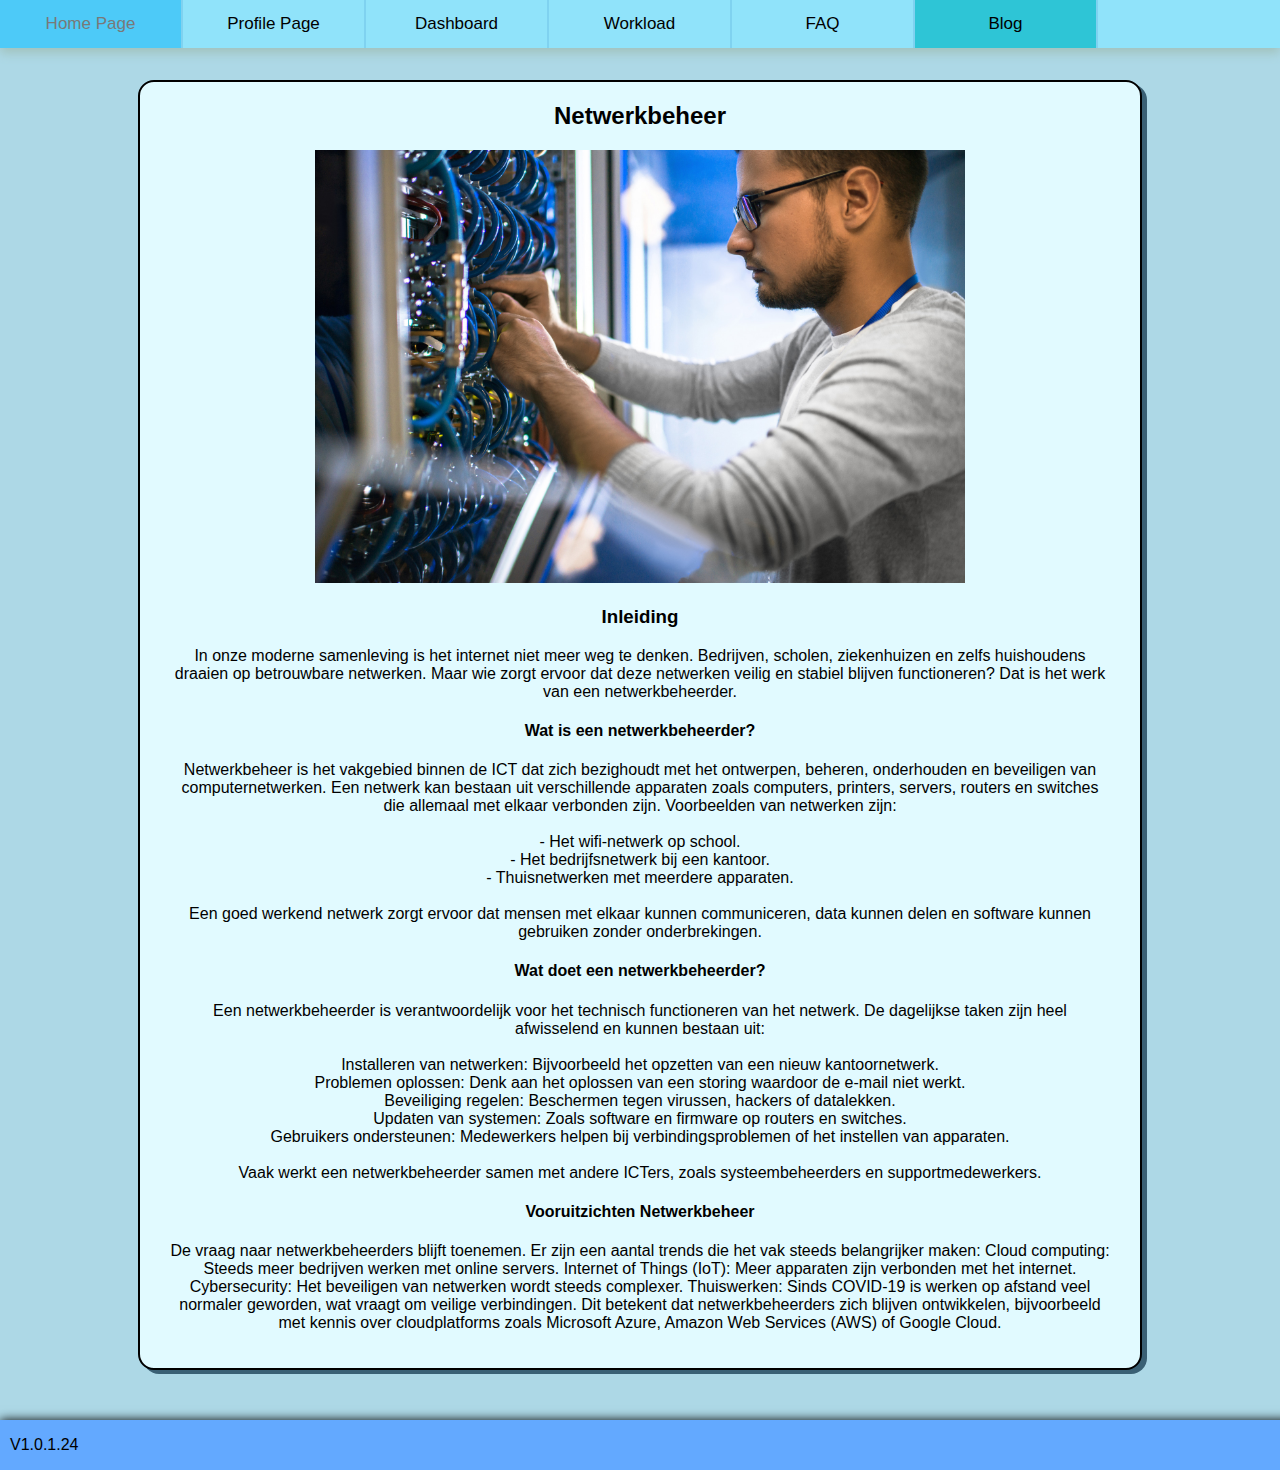
<file: blogposts/netwerkbeheer.html>
<!DOCTYPE html>
<html lang="en">

<head>
    <meta charset="UTF-8">
    <meta name="viewport" content="width=device-width, initial-scale=1.0">
    <meta http-equiv="X-UA-Compatible" content="ie=edge">
    <link rel="stylesheet" href="../css/general.css">
    <link rel="stylesheet" href="../css/fullblogpost.css">
    <title>My Profile</title>
</head>

<body>
    <header class="section coral">
        <div class="topnav">
            <a href="../index.html">Home Page</a>
            <a href="../profile.html">Profile Page</a>
            <a href="../dashboard.html">Dashboard</a>
            <a href="../workload.html">Workload</a>
            <a href="../faq.html">FAQ</a>
            <a class="active" href="../blog.html">Blog</a>
        </div>
    </header>
    <main>
        <center>
            <div>
                <div class="full-blog">
                    <h2>Netwerkbeheer</h2>
                    <div>
                        <img src="../images/blog/Netwerkbeheer.jpeg" style="width:650px;" alt="Image of random HTML code">
                    </div>
                    <div class="blog-description">
                        <h3>Inleiding</h3>
                        <p>In onze moderne samenleving is het internet niet meer weg te denken. Bedrijven, scholen,
                            ziekenhuizen en zelfs huishoudens draaien op betrouwbare netwerken. Maar wie zorgt ervoor
                            dat deze netwerken veilig en stabiel blijven functioneren? Dat is het werk van een
                            netwerkbeheerder.
                        </p>
                        <h4>Wat is een netwerkbeheerder?</h4>
                        <p>Netwerkbeheer is het vakgebied binnen de ICT dat zich bezighoudt met het ontwerpen, beheren,
                            onderhouden en beveiligen van computernetwerken. Een netwerk kan bestaan uit verschillende
                            apparaten zoals computers, printers, servers, routers en switches die allemaal met elkaar
                            verbonden zijn. Voorbeelden van netwerken zijn: <br><br>

                            - Het wifi-netwerk op school. <br>
                            - Het bedrijfsnetwerk bij een kantoor. <br>
                            - Thuisnetwerken met meerdere apparaten. <br><br>

                            Een goed werkend netwerk zorgt ervoor dat mensen met elkaar kunnen communiceren, data kunnen
                            delen en software kunnen gebruiken zonder onderbrekingen.
                        </p>
                        <h4>Wat doet een netwerkbeheerder?</h4>
                        <p>Een netwerkbeheerder is verantwoordelijk voor het technisch functioneren van het netwerk. De
                            dagelijkse taken zijn heel afwisselend en kunnen bestaan uit: <br><br>

                            Installeren van netwerken: Bijvoorbeeld het opzetten van een nieuw kantoornetwerk. <br>
                            Problemen oplossen: Denk aan het oplossen van een storing waardoor de e-mail niet werkt.
                            <br>
                            Beveiliging regelen: Beschermen tegen virussen, hackers of datalekken. <br>
                            Updaten van systemen: Zoals software en firmware op routers en switches. <br>
                            Gebruikers ondersteunen: Medewerkers helpen bij verbindingsproblemen of het instellen van
                            apparaten. <br><br>

                            Vaak werkt een netwerkbeheerder samen met andere ICTers, zoals systeembeheerders en
                            supportmedewerkers.
                        </p>
                        <h4>Vooruitzichten Netwerkbeheer</h4>
                        <p>De vraag naar netwerkbeheerders blijft toenemen. Er zijn een aantal trends die het vak steeds
                            belangrijker maken: Cloud computing: Steeds meer bedrijven werken met online servers.
                            Internet of Things (IoT): Meer apparaten zijn verbonden met het internet.
                            Cybersecurity: Het beveiligen van netwerken wordt steeds complexer. Thuiswerken: Sinds
                            COVID-19 is werken op afstand veel normaler geworden, wat vraagt om
                            veilige verbindingen. Dit betekent dat netwerkbeheerders zich blijven ontwikkelen,
                            bijvoorbeeld met kennis over
                            cloudplatforms zoals Microsoft Azure, Amazon Web Services (AWS) of Google Cloud.
                        </p>
                    </div>
                </div>
            </div>
        </center>
    </main>
    <footer class="section coral">
        <p>V1.0.1.24</p>
    </footer>
    </div>
</body>

</html>
</file>
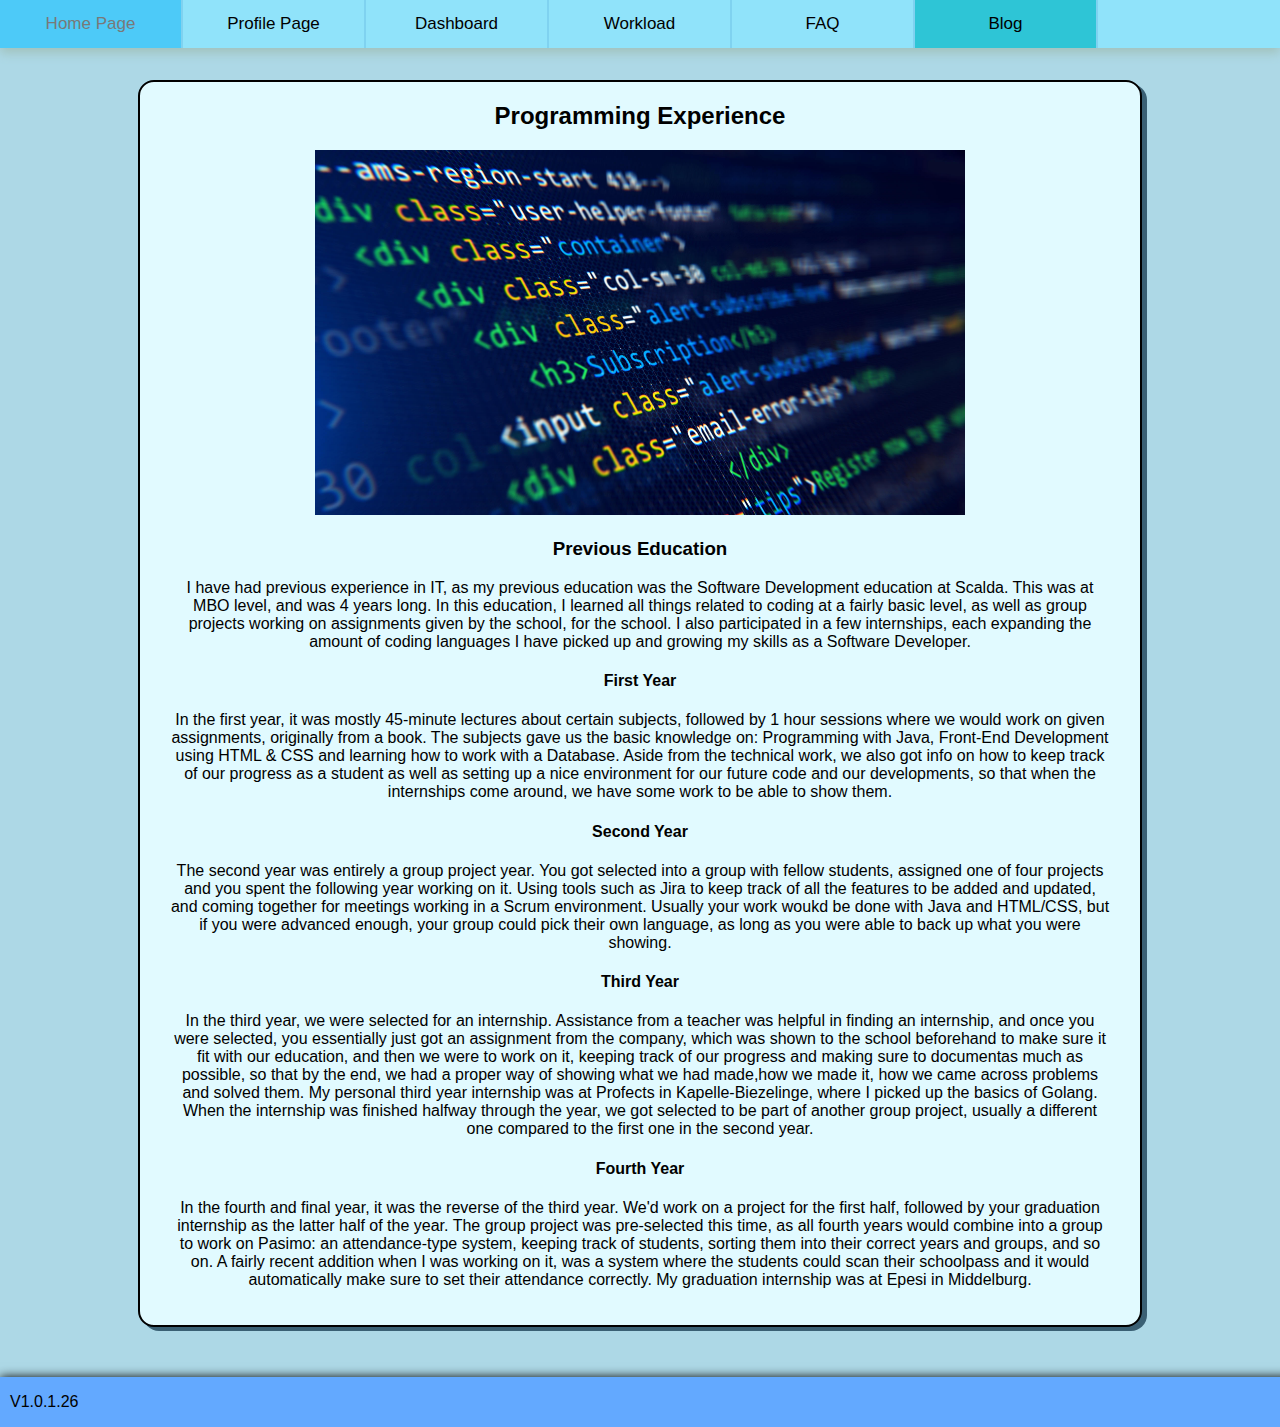
<file: blogposts/programmingexp.html>
<!DOCTYPE html>
<html lang="en">

<head>
    <meta charset="UTF-8">
    <meta name="viewport" content="width=device-width, initial-scale=1.0">
    <meta http-equiv="X-UA-Compatible" content="ie=edge">
    <link rel="stylesheet" href="../css/general.css">
    <link rel="stylesheet" href="../css/fullblogpost.css">
    <title>My Profile</title>
</head>

<body>
    <header class="section coral">
        <div class="topnav">
            <a href="../index.html">Home Page</a>
            <a href="../profile.html">Profile Page</a>
            <a href="../dashboard.html">Dashboard</a>
            <a href="../workload.html">Workload</a>
            <a href="../faq.html">FAQ</a>
            <a class="active" href="../blog.html">Blog</a>
        </div>
    </header>
    <main>
        <center>
            <div>
                <div class="full-blog">
                    <h2>Programming Experience</h2>
                    <div>
                        <img src="../images/blog/HTML.jpeg" style="width:650px;" alt="Image of random HTML code">
                    </div>
                    <div class="blog-description">
                        <h3>Previous Education</h3>
                        <p>I have had previous experience in IT, as my previous education was the Software Development
                            education at Scalda. This was at MBO level, and was 4 years long.
                            In this education, I learned all things related to coding at a fairly basic level, as well
                            as group projects working on assignments given by the school, for the school.
                            I also participated in a few internships, each expanding the amount of coding languages I
                            have picked up and growing my skills as a Software Developer.
                        </p>
                        <h4>First Year</h4>
                        <p>In the first year, it was mostly 45-minute lectures about certain subjects, followed by 1
                            hour sessions where we would work on given assignments, originally from a book.
                            The subjects gave us the basic knowledge on: Programming with Java, Front-End Development
                            using HTML & CSS and learning how to work with a Database. Aside from the technical work,
                            we also got info on how to keep track of our progress as a student as well as setting up a
                            nice environment for our future code and our developments, so that when the internships come
                            around, we have some work to be able to show them.
                        </p>
                        <h4>Second Year</h4>
                        <p>The second year was entirely a group project year. You got selected into a group with fellow
                            students, assigned one of four projects and you spent the following year working on it.
                            Using tools such as Jira to keep track of all the features to be added and updated, and
                            coming together for meetings working in a Scrum environment. Usually your work woukd be done
                            with Java and HTML/CSS, but if you were advanced enough, your group could pick their own
                            language, as long as you were able to back up what you were showing.
                        </p>
                        <h4>Third Year</h4>
                        <p>In the third year, we were selected for an internship. Assistance from a teacher was helpful
                            in finding an internship, and once you were selected, you essentially just got an assignment
                            from the company, which was shown to the school beforehand to make sure it fit with our
                            education, and then we were to work on it, keeping track of our progress and making sure to
                            documentas much as possible, so that by the end, we had a proper way of showing what we had
                            made,how we made it, how we came across problems and solved them. My personal third year
                            internship was at Profects in Kapelle-Biezelinge, where I picked up the basics of Golang.
                            When the internship was finished halfway through the year, we got selected to be part of
                            another group project, usually a different one compared to the first one in the second year.
                        </p>
                        <h4>Fourth Year</h4>
                        <p>In the fourth and final year, it was the reverse of the third year. We'd work on a project
                            for the first half, followed by your graduation internship as the latter half of the year.
                            The group project was pre-selected this time, as all fourth years would combine into a group
                            to work on Pasimo: an attendance-type system, keeping track of students, sorting them into
                            their correct years and groups, and so on. A fairly recent addition when I was working on
                            it, was a system where the students could scan their schoolpass and it would automatically
                            make sure to set their attendance correctly. My graduation internship was at Epesi in
                            Middelburg.</p>
                    </div>
                </div>
            </div>
        </center>
    </main>
    <footer class="section coral">
        <p>V1.0.1.26</p>
    </footer>
    </div>
</body>

</html>
</file>
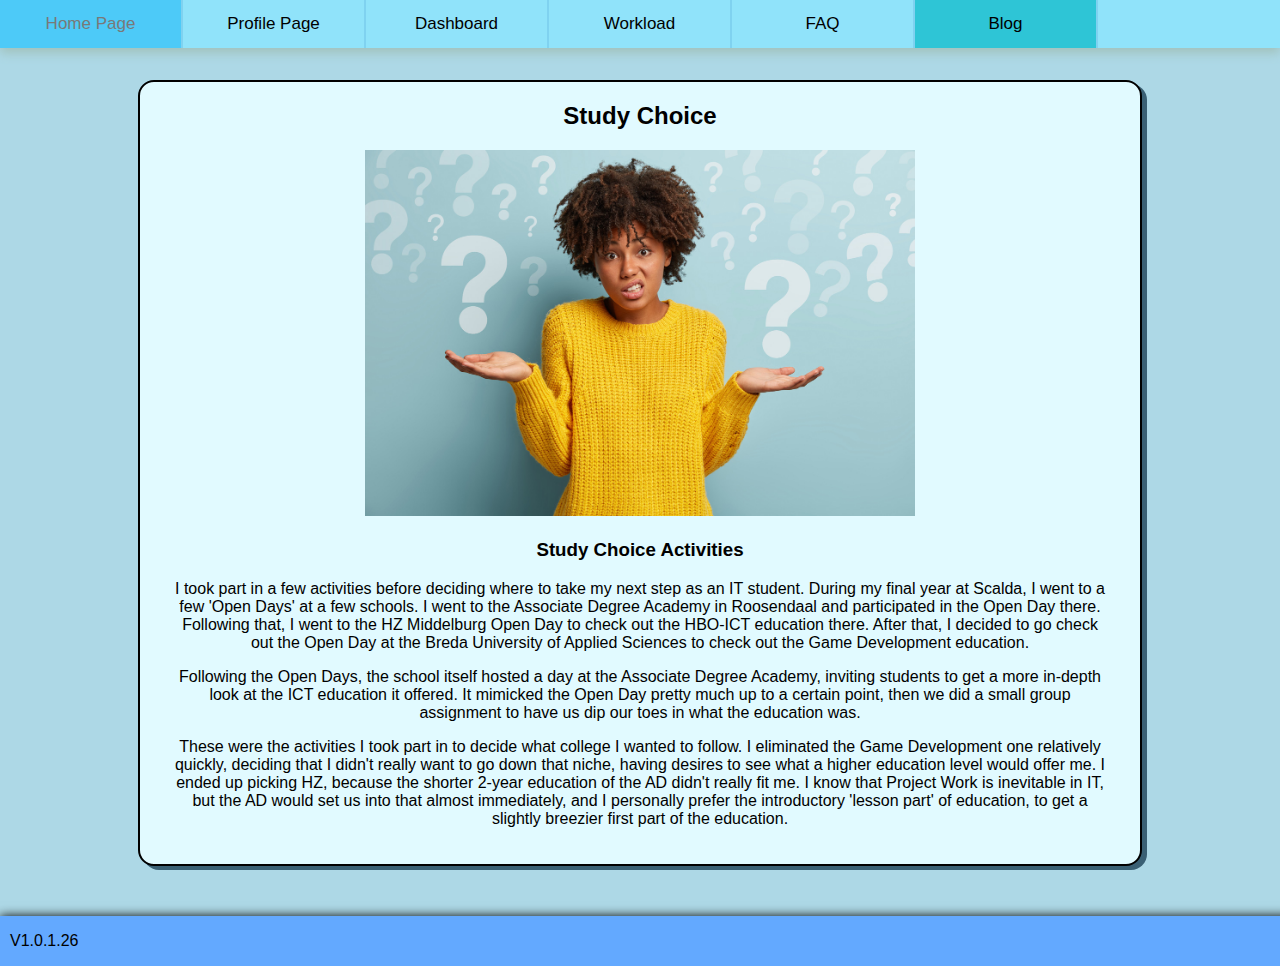
<file: blogposts/studiekeuze.html>
<!DOCTYPE html>
<html lang="en">

<head>
    <meta charset="UTF-8">
    <meta name="viewport" content="width=device-width, initial-scale=1.0">
    <meta http-equiv="X-UA-Compatible" content="ie=edge">
    <link rel="stylesheet" href="../css/general.css">
    <link rel="stylesheet" href="../css/fullblogpost.css">
    <title>My Profile</title>
</head>

<body>
    <header class="section coral">
        <div class="topnav">
            <a href="../index.html">Home Page</a>
            <a href="../profile.html">Profile Page</a>
            <a href="../dashboard.html">Dashboard</a>
            <a href="../workload.html">Workload</a>
            <a href="../faq.html">FAQ</a>
            <a class="active" href="../blog.html">Blog</a>
        </div>
    </header>
    <main>
        <center>
            <div>
                <div class="full-blog">
                    <h2>Study Choice</h2>
                    <div>
                        <img src="../images/blog/StudyChoice.jpg" style="width:550px;"
                            alt="Image depicting someone who cannot choose">
                    </div>
                    <div class="blog-description">
                        <h3>Study Choice Activities</h3>
                        <p>I took part in a few activities before deciding where to take my next step as an IT student.
                            During my final year at Scalda, I went to a few 'Open Days'
                            at a few schools. I went to the Associate Degree Academy in Roosendaal and participated in
                            the Open Day there. Following that, I went to the HZ Middelburg Open Day
                            to check out the HBO-ICT education there. After that, I decided to go check out the Open Day
                            at the Breda University of Applied Sciences to check out
                            the Game Development education.</p>
                        <p>Following the Open Days, the school itself hosted a day at the Associate Degree Academy,
                            inviting students to get a more in-depth look at the ICT education it offered.
                            It mimicked the Open Day pretty much up to a certain point, then we did a small group
                            assignment to have us dip our toes in what the education was.
                        </p>
                        <p>These were the activities I took part in to decide what college I wanted to follow. I
                            eliminated the Game Development one relatively quickly,
                            deciding that I didn't really want to go down that niche, having desires to see what a
                            higher education level would offer me. I ended up picking HZ,
                            because the shorter 2-year education of the AD didn't really fit me. I know that Project
                            Work is inevitable in IT, but the AD would set us into that
                            almost immediately, and I personally prefer the introductory 'lesson part' of education, to
                            get a slightly breezier first part of the education.
                        </p>
                    </div>
                </div>
            </div>
        </center>
    </main>
    <footer class="section coral">
        <p>V1.0.1.26</p>
    </footer>
    </div>
</body>

</html>
</file>
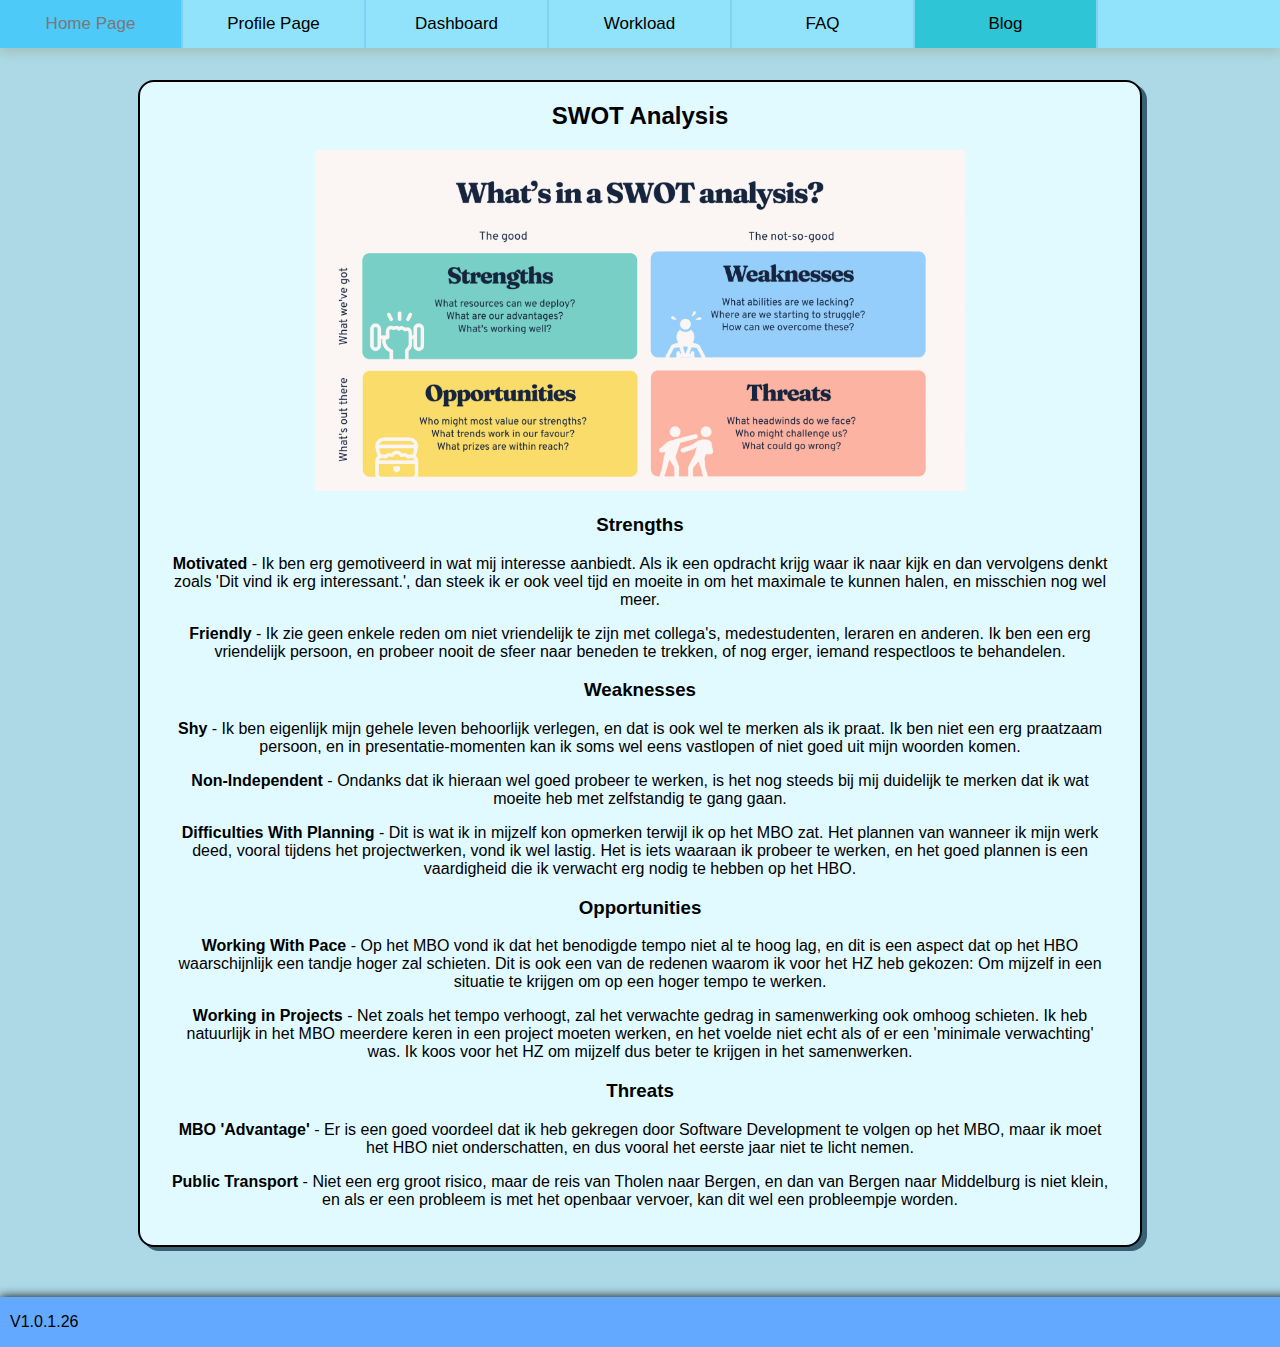
<file: blogposts/swottjk.html>
<!DOCTYPE html>
<html lang="en">

<head>
    <meta charset="UTF-8">
    <meta name="viewport" content="width=device-width, initial-scale=1.0">
    <meta http-equiv="X-UA-Compatible" content="ie=edge">
    <link rel="stylesheet" href="../css/general.css">
    <link rel="stylesheet" href="../css/fullblogpost.css">
    <title>My Profile</title>
</head>

<body>
    <header class="section coral">
        <div class="topnav">
            <a href="../index.html">Home Page</a>
            <a href="../profile.html">Profile Page</a>
            <a href="../dashboard.html">Dashboard</a>
            <a href="../workload.html">Workload</a>
            <a href="../faq.html">FAQ</a>
            <a class="active" href="../blog.html">Blog</a>
        </div>
    </header>
    <main>
        <center>
            <div>
                <div class="full-blog">
                    <h2>SWOT Analysis</h2>
                    <div>
                        <img src="../images/blog/SWOT Analysis.png" style="width:650px;"
                            alt="Image of an example SWOT Analysis">
                    </div>
                    <div class="blog-description">
                        <h3>Strengths</h3>
                        <p><b>Motivated</b> - Ik ben erg gemotiveerd in wat mij interesse aanbiedt. Als ik een opdracht
                            krijg waar ik naar kijk en dan vervolgens denkt zoals 'Dit vind ik erg interessant.', dan
                            steek ik er ook veel tijd en moeite in om het maximale te kunnen halen, en misschien nog wel
                            meer.</p>
                        <p><b>Friendly</b> - Ik zie geen enkele reden om niet vriendelijk te zijn met collega's,
                            medestudenten, leraren en anderen. Ik ben een erg vriendelijk persoon, en probeer nooit de
                            sfeer naar beneden te trekken, of nog erger, iemand respectloos te behandelen.</p>
                        <h3>Weaknesses</h3>
                        <p><b>Shy</b> - Ik ben eigenlijk mijn gehele leven behoorlijk verlegen, en dat is ook wel te
                            merken als ik praat. Ik ben niet een erg praatzaam persoon, en in presentatie-momenten kan
                            ik soms wel eens vastlopen of niet goed uit mijn woorden komen.</p>
                        <p><b>Non-Independent</b> - Ondanks dat ik hieraan wel goed probeer te werken, is het nog steeds
                            bij mij duidelijk te merken dat ik wat moeite heb met zelfstandig te gang gaan.</p>
                        <p><b>Difficulties With Planning</b> - Dit is wat ik in mijzelf kon opmerken terwijl ik op het
                            MBO zat. Het plannen van wanneer ik mijn werk deed, vooral tijdens het projectwerken, vond
                            ik wel lastig. Het is iets waaraan ik probeer te werken, en het goed plannen is een
                            vaardigheid die ik verwacht erg nodig te hebben op het HBO.</p>
                        <h3>Opportunities</h3>
                        <p><b>Working With Pace</b> - Op het MBO vond ik dat het benodigde tempo niet al te hoog lag, en
                            dit is een aspect dat op het HBO waarschijnlijk een tandje hoger zal schieten. Dit is ook
                            een van de redenen waarom ik voor het HZ heb gekozen: Om mijzelf in een situatie te krijgen
                            om op een hoger tempo te werken.</p>
                        <p><b>Working in Projects</b> - Net zoals het tempo verhoogt, zal het verwachte gedrag in
                            samenwerking ook omhoog schieten. Ik heb natuurlijk in het MBO meerdere keren in een project
                            moeten werken, en het voelde niet echt als of er een 'minimale verwachting' was. Ik koos
                            voor het HZ om mijzelf dus beter te krijgen in het samenwerken.</p>
                        <h3>Threats</h3>
                        <p><b>MBO 'Advantage'</b> - Er is een goed voordeel dat ik heb gekregen door Software
                            Development te volgen op het MBO, maar ik moet het HBO niet onderschatten, en dus vooral het
                            eerste jaar niet te licht nemen.</p>
                        <p><b>Public Transport</b> - Niet een erg groot risico, maar de reis van Tholen naar Bergen, en
                            dan van Bergen naar Middelburg is niet klein, en als er een probleem is met het openbaar
                            vervoer, kan dit wel een probleempje worden.</p>
                    </div>
                </div>
            </div>
        </center>
    </main>
    <footer class="section coral">
        <p>V1.0.1.26</p>
    </footer>
    </div>
</body>

</html>
</file>
<file: css/general.css>
/* * * *
* (SITE-WIDE) GENERAL CSS
* * * * */

/* Styling for body */
body {
    background-color: lightblue;
    padding-top: 50px;
    display: flex;
    margin: 0;
    flex-direction: column;
    font-family: Arial, Helvetica, sans-serif
}

/* Setting up parent for grid */
.parent {
    display: grid;
    grid-template: auto 1fr auto / auto 1fr auto;
}

/* Left Side of grid */
.left-side {
    grid-column: 1 / 2;
}

/* Main content of grid */
main {
    grid-column: 2 / 3;
    flex: 1;
}

/* Right Side of grid */
.right-side {
    grid-column: 3 / 4;
}

/* Footer at bottom of every page */
footer {
    background-color: #63a9ff;
    grid-column: 1 / 4;
    position: relative;
    left: 0;
    bottom: 0;
    width: 100%;
    height: 50px;
    padding-left: 10px;
    box-shadow: 0px 0px 10px 0.5px #000000;
}

/* Design of the article boxes */
article {
    background-color: rgb(202, 237, 247);
    padding: 5px;
    width: 65%;
    padding-bottom: 10px;
    border: 1px solid;
    border-color: rgb(165, 213, 229);
    border-radius: 16px;
    margin: 7.5px;
    box-shadow: 5px 4px #3a6074;
}

/* * * *
* NAVIGATION BAR
* * * * */

/* Header setup */
header {
    grid-column: 1 / 4;
    position: fixed;
    top: 0;
    right: 0;
    left: 0;
    z-index: 999;
    box-shadow: 0px 5px 10px #a1c2bc;
}

/* Specific topnav class in header */
.topnav {
    background-color: #90e3fa;
    overflow: hidden;
}

/* The clickable links */
.topnav a {
    float: left;
    color: #000000;
    text-align: center;
    padding: 14px 16px;
    text-decoration: none;
    font-size: 17px;
    width: 149px;
    border-right: 2px solid #7fd2f0;
}

/* Hovering over the clickable links */
.topnav a:hover {
    background-color: rgb(77, 202, 248);
    color: #797979;
}

/* Giving the currently active link a unique color */
.topnav a.active {
    background-color: #2ec5d6;
    color: black;
}
</file>
<file: css/index.css>
/* * * *
* INDEX/HOME PAGE
* * * * */

.fancy-showcase {
    width: 100%;
    height: auto;
}

.fancy-showcase .row {
    display: flex;
    flex-wrap: wrap;
    height: 500px;
    margin-bottom: 30px;
}

.fancy-image-container {
    position: relative;
    display: inline-block;
}

.fancy-image-container img {
    display: block;
    width: 100%;
    height: auto;
    object-fit: cover;
    filter: blur(0.5px);
}

.fancy-image-container img:hover {
    filter: blur(5px);
}

.overlay-text {
    position: absolute;
    top: 17.5%;
    left: 50%;
    transform: translate(-50%, -50%);
    color: black;
    padding: 10px 20px;
    font-size: 30px;
    text-align: center;
    font-family: 'Lucida Sans', 'Lucida Sans Regular', 'Lucida Grande', 'Lucida Sans Unicode', Geneva, Verdana, sans-serif
}

.fancy-profile {
    width: 24.96625%;
    height: 500px;
    border-top: 0.75px solid;
    border-bottom: 0.75px solid;
    background-color: white;
}

.fancy-dashboard {
    width: 24.96625%;
    height: 500px;
    border: 0.75px solid;
    background-color: white;
}

.fancy-faq {
    width: 24.96625%;
    height: 500px;
    border: 0.75px solid;
    background-color: white;
}

.fancy-blog {
    width: 24.96625%;
    height: 500px;
    border-top: 0.75px solid;
    border-bottom: 0.75px solid;
    background-color: white;
}

/* Specific details for Personal Motivation article */
.personal-motivation {
    background-color: rgb(232, 250, 255);
    margin-bottom: 50px;
}

/* Paragraph specifics for Personal Motivation article */
.personal-motivation p {
    padding-left: 30px;
    padding-right: 30px;
}

.ict-skills {
    background-color: rgb(232, 250, 255);
    margin-bottom: 50px;
    padding-bottom: 20px;
}

.skills-container {
    width: 90%;
    background-color: #ddd;
    border-radius: 16px;
}

.skills {
    text-align: center;
    padding-top: 10px;
    padding-bottom: 10px;
    color: white;
    border-radius: 16px;
}

.html {
    width: 80%;
    background-color: #62aeff;
}

.java {
    width: 70%;
    background-color: #62aeff;
}

.css {
    width: 50%;
    background-color: #62aeff;
}

.golang {
    width: 30%;
    background-color: #62aeff;
}
</file>
<file: css/blog.css>
/* * * *
* BLOG PAGE
* * * * */

/* Container specifics for the row containing two blogs */
.blog-container {
    float: left;
    width: 100%;
}

/* Specifics and design for a blog div */
.blog {
    background-color: #e1faff;
    border: 2px solid;
    margin-bottom: 50px;
    border-radius: 16px;
    padding: 0px;
    height: 510px;
    float: left;
    width: 600px;
    margin-left: 95px;
    box-shadow: 5px 4px #3a6074;
}

.blogpost-button {
    background-color: rgb(90, 206, 244);
    border: darkblue 1px solid;
    border-radius: 8px;
    width: auto;
    height: auto;
    text-decoration: none;
    box-shadow: 2px 1px #3a6074;
}

img:hover {
    filter: blur(1.5px);
}
</file>
<file: portfolio.css>
body {
    background-color: lightblue;
    padding-top: 50px;
    display: flex;
    margin: 0;
    flex-direction: column;
    font-family: Arial, Helvetica, sans-serif
}

.parent {
    display: grid;
    grid-template: auto 1fr auto / auto 1fr auto;
}

header {
    grid-column: 1 / 4;
    position: fixed;
    top: 0;
    right: 0;
    left: 0;
    z-index: 999;
    box-shadow: 0px 5px 10px #a1c2bc;
}

.left-side {
    grid-column: 1 / 2;
}

main {
    grid-column: 2 / 3;
    flex: 1;
}

.right-side {
    grid-column: 3 / 4;
}

footer {
    background-color: rgb(99, 169, 255);
    grid-column: 1 / 4;
    position: relative;
    left: 0;
    bottom: 0;
    width: 100%;
    height: 50px;
    padding-left: 10px;
    box-shadow: 0px 0px 10px 0.5px #000000;
}

/* Add a black background color to the top navigation */
.topnav {
    background-color: rgb(144, 227, 250);
    overflow: hidden;
}

/* Style the links inside the navigation bar */
.topnav a {
    float: left;
    color: #000000;
    text-align: center;
    padding: 14px 16px;
    text-decoration: none;
    font-size: 17px;
    width: 149px;
    border-right: 2px solid #7fd2f0;
}

/* Change the color of links on hover */
.topnav a:hover {
    background-color: rgb(77, 231, 248);
    color: #797979;
}

/* Add a color to the active/current link */
.topnav a.active {
    background-color: #04AA6D;
    color: black;
}

article {
    background-color: rgb(202, 237, 247);
    padding: 5px;
    width: 65%;
    padding-bottom: 10px;
    border: 1px solid;
    border-color: rgb(165, 213, 229);
    border-radius: 16px;
    margin: 7.5px;
    box-shadow: 5px 4px #3a6074;
}

.blog-container {
    float:left;
    width: 100%;
}

.blog {
    background-color: #e1faff;
    border: 2px solid;
    margin-bottom: 15px;
    border-radius: 16px;
    padding:0px;
    height: 510px;
    float: left;
    width:600px;
    margin-left:95px;
    box-shadow: 5px 4px #3a6074;
}

.personal-info p {
    line-height: 2;
}

.personal-motivation {
    background-color: rgb(135, 222, 248);
}

.personal-motivation p {
    padding-left: 30px;
    padding-right: 30px;
}

.curricular-activities {
    background-color: rgb(59, 199, 245);
    margin-bottom: 15px;
}

.curricular-activities p {
    line-height: 2;
}

.curricular-activities .row {
    display: flex;
    flex-wrap: wrap;
    padding: 0 4px;

}

.curricular-activities .column {
    flex: 30%;
    padding: 0 4px;
}

.curricular-activities .column p {
    display: block;
    margin: 0 auto;
    font-size: 14px;
}

.personal-image {
    float: left;
    padding-left: 10px;
    height: 275px
}

.personal-image p {
    display: block;
    margin: 0 auto;
    font-size: 14px;
}

ul{
    padding-left: 0px;
    width: 210px;
    list-style-type:none; 
}

ul h3 {
    padding-left: 10px;
}

.aside-menu {
  height: 290px; /* Full-height: remove this if you want "auto" height */
  width: 210px; /* Set the width of the sidebar */
  position: absolute; /* Fixed Sidebar (stay in place on scroll) */
  z-index: 1; /* Stay on top */
  top: 0; /* Stay at the top */
  left: 0;
  background-color: rgb(119, 202, 229); /* Black */
  overflow-x: hidden; /* Disable horizontal scroll */
  padding-top: 0px;
  margin-top: 130px;
  margin-left: 20px;
  border-radius: 16px;
  box-shadow: 5px 4px #3a6074;
}

/* The navigation menu links */
.aside-menu a {
  border-top: 1px solid #7fd2f0;
  border-bottom: 1px solid #7fd2f0;
  padding-top: 5px;
  padding-right: 5px;
  padding-left: 10px;
  padding-bottom: 5px;
  text-decoration: none;
  font-size: 14px;
  color: #000000;
  display: block;
}

/* When you mouse over the navigation links, change their color */
.aside-menu a:hover {
  color: #797979;
  background-color: rgb(77, 231, 248);
}
</file>
<file: css/profile.css>
/* * * *
* PROFILE PAGE
* * * * */

/* Specifics for the <p> tag in the personal info article */
.personal-info p {
    line-height: 2;
}

.social-links {
    background-color: rgb(123, 222, 255);
}

/* Specifics for the curricular activities article */
.curricular-activities {
    background-color: rgb(59, 199, 245);
    margin-bottom: 50px;
}

/* Specifics for the <p> tag in the curricular activities article */
.curricular-activities p {
    line-height: 2;
}

/* Designing the row section of the curricular activities article */
.curricular-activities .row {
    display: flex;
    flex-wrap: wrap;
    padding: 0 4px;

}

/* Designing the column section of the curricular activities article */
.curricular-activities .column {
    flex: 30%;
    padding: 0 4px;
}

/* Making sure the text below each character image is small */
.curricular-activities .column p {
    display: block;
    margin: 0 auto;
    font-size: 14px;
}

/* Specifics for <p> in the games and entertainment section in curricular activities */
.games p,
.entertainment p {
    line-height: 20px;
}

.img-container {
    float: left;
    rotate: -10deg;
    position: absolute;
    top: 440px;
    margin-left: 10px;
}

.img-container2 {
    float: left;
    rotate: 10deg;
    position: absolute;
    top: 665px;
    margin-left: 20px;
}

.castorice-img:hover {
    -webkit-animation: spin 1s linear infinite;
    -moz-animation: spin 1s linear infinite;
    animation: spin 1s linear infinite;
}

.firefly-img:hover {
    -webkit-animation: spin2 1s linear infinite;
    -moz-animation: spin2 1s linear infinite;
    animation: spin2 1s linear infinite;
}

.github-img {
    position: absolute;
    bottom: 5px;
    right: 20px;
    width: 40px;
}

@-moz-keyframes spin {
    100% {
        -moz-transform: rotate(360deg);
    }
}

@-webkit-keyframes spin {
    100% {
        -webkit-transform: rotate(360deg);
    }
}

@keyframes spin {
    100% {
        -webkit-transform: rotate(360deg);
        transform: rotate(360deg);
    }
}

@-moz-keyframes spin2 {
    100% {
        -moz-transform: rotate(-360deg);
    }
}

@-webkit-keyframes spin2 {
    100% {
        -webkit-transform: rotate(-360deg);
    }
}

@keyframes spin2 {
    100% {
        -webkit-transform: rotate(-360deg);
        transform: rotate(-360deg);
    }
}

/* Specifics for the personal image in personal info */
.personal-image {
    float: left;
    padding-left: 10px;
    height: 275px
}

/* Specifics for the <p> below the personal image in personal info */
.personal-image p {
    display: block;
    margin: 0 auto;
    font-size: 14px;
}

/* * * *
* ASIDE MENU
* * * * */

ul {
    padding-left: 0px;
    width: 210px;
    list-style-type: none;
}

ul h3 {
    padding-left: 10px;
}

.aside-menu {
    height: 290px;
    width: 210px;
    position: absolute;
    z-index: 1;
    top: 0;
    left: 0;
    background-color: rgb(119, 202, 229);
    overflow-x: hidden;
    padding-top: 0px;
    margin-top: 130px;
    margin-left: 20px;
    border-radius: 16px;
    box-shadow: 5px 4px #3a6074;
}

.aside-menu a {
    border-top: 1px solid #7fd2f0;
    border-bottom: 1px solid #7fd2f0;
    padding-top: 5px;
    padding-right: 5px;
    padding-left: 10px;
    padding-bottom: 5px;
    text-decoration: none;
    font-size: 14px;
    color: #000000;
    display: block;
}

.aside-menu a:hover {
    color: #797979;
    background-color: rgb(40, 171, 227);
}
</file>
<file: css/workload.css>
/* Specifics for the curricular activities article */
.pba {
    background-color: rgb(59, 199, 245);
    line-height: 2;
    margin-bottom: 20px;
}

.csb {
    line-height: 2;
    margin-bottom: 20px;
}
</file>
<file: css/fullblogpost.css>
/* * * *
* FULL BLOG POST
* * * * */

.full-blog {
    background-color: #e1faff;
    border: 2px solid;
    margin-bottom: 50px;
    padding-bottom: 20px;
    margin-top: 30px;
    border-radius: 16px;
    padding: 0px;
    height: auto;
    width: 1000px;
    box-shadow: 5px 4px #3a6074;
}

.blog-description {
    padding-left: 30px;
    padding-right: 30px;
    padding-bottom: 20px;
}
</file>
